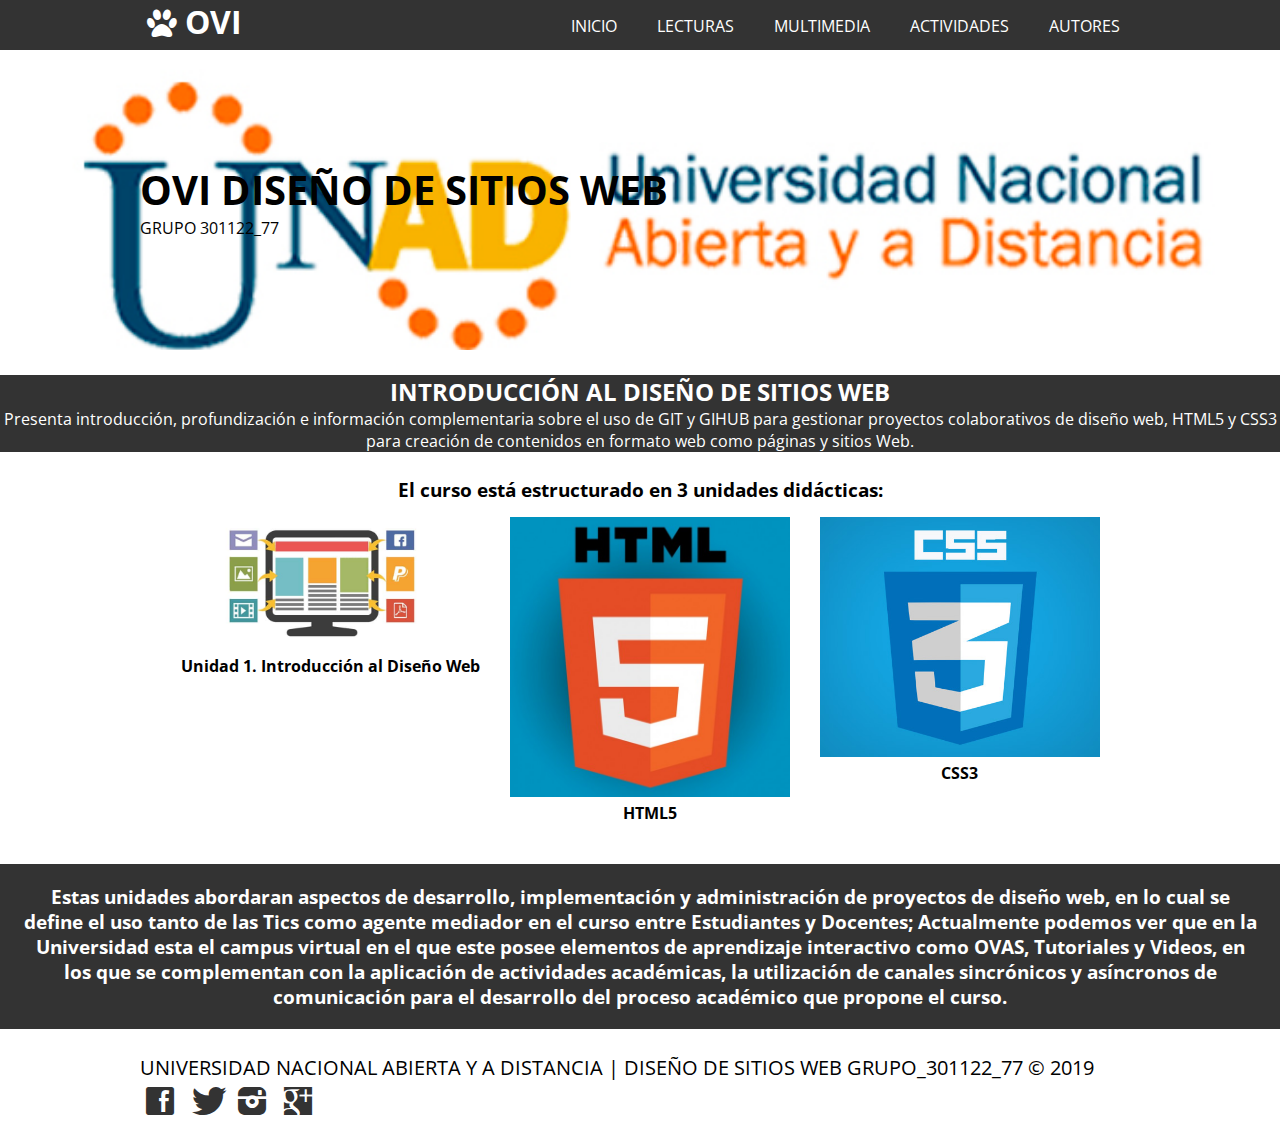
<file: index.html>
<!DOCTYPE html>
<html lang="es">
	<head>
		<title>DISEÑO DE SITIOS WEB</title>
		<meta charset="UTF-8">
		<meta name="viewport" content="width=device-width, user-scalable=no, initial-scale=1, maximum-scale=1, minimum-scale=1">
		<link rel="stylesheet" href="css/fontello.css">
		<link rel="stylesheet" href="css/estilos.css">
		
	</head>
	
	<body>
		<header>
			<div class="contenedor">
				<h1 class="icon-paw">OVI</h1>
				<input type="checkbox" id="menu-bar"> <!-- btn-bar el del video es este -->
				<label class="fontawesome-align-justify" for="menu-bar"></label>
				<nav class="menu">
					<ul>
						<li><a href="index.html"target="_self" >INICIO</a></li>
						<li class="submenu"><a href="#">LECTURAS</a>
							<ul>
								<li><a href="GIT.html">GIT</a></li>
								<li><a href="GitHub.html">GITHUB</a></li>
								<li><a href="GitHubPage.html">GITHUB PAGES</a></li>
								<li><a href="HTML5.html">HTML5</a></li>
								<li><a href="CSS3.html">CSS3</a></li>
							</ul>
						</li>	
						<li><a href="#">MULTIMEDIA</a>
							<ul>
								<li><a href="Multimedia1.html">HTML</a></li>
								<li><a href="#">CSS</a></li>
							</ul>
						</li>	
						<li><a href="#">ACTIVIDADES</a></li>
						<li><a href="#">AUTORES</a>
							<ul>
								<li><a href="Autor1.html">ALEJANDRO CENDALES</a></li>
								<li><a href="Autor2.html">JAVIER ENRIQUE</a></li>
							</ul>
						</li>	
					</ul>	
				</nav>
			</div>
		</header>
		
		<main>
			<section id="banner">
				<img  src="img/banner.jpg"> 
				<div class="contenedor">
					<h2>OVI DISEÑO DE SITIOS WEB</h2>
					<p>GRUPO 301122_77</p>
				</div>
			</section>
			<section id="bienvenidos">
				<h2>INTRODUCCIÓN AL DISEÑO DE SITIOS WEB</h2>
							<p>Presenta introducción, profundización e información complementaria sobre el uso de GIT y GIHUB para gestionar proyectos colaborativos de diseño web, HTML5 y CSS3 para creación de contenidos en formato web como páginas y sitios Web.</p>
			</section>
			
			<section id="blog">
				<h3>El curso está estructurado en 3 unidades didácticas:</h3>
				<div class="contenedor">
				 <article>
                        <img src="img/intro.jpg">
                        <h4>Unidad 1. Introducción al Diseño Web</h4>
                    </article>
                    <article>
                        <img src="img/html.jpg">
                        <h4>HTML5</h4>
                    </article>
                    <article>
                        <img src="img/CSS3.jpg">
                        <h4>CSS3</h4>
                    </article>
				</div>
			</section>
			
			<section id="info">
				<h3> Estas unidades abordaran aspectos de desarrollo, implementación y administración de proyectos de diseño web, en lo cual se define el uso tanto de las Tics como agente mediador en el curso entre Estudiantes y Docentes; Actualmente podemos ver que en la Universidad esta el campus virtual en el que este posee elementos de aprendizaje interactivo como OVAS, Tutoriales y Videos, en los que se complementan con la aplicación de actividades académicas, la utilización de canales sincrónicos y asíncronos de comunicación para el desarrollo del proceso académico que propone el curso.</h3>

			</section>
		</main>
		
		<footer>
			<div class="contenedor">
				<p class="copy">UNIVERSIDAD NACIONAL ABIERTA Y A DISTANCIA | DISEÑO DE SITIOS WEB GRUPO_301122_77 &copy; 2019</p>
				<div class="sociales">
					<a class="icon-facebook-rect" href="https://www.facebook.com/UniversidadUNAD" target="_blank" ></a>
					<a class="icon-twitter" href="https://twitter.com/UniversidadUNAD" target="_blank"></a>
					<a class="icon-instagram-filled" href="https://www.instagram.com/universidadunad/" target="_blank"></a>
					<a class="icon-googleplus" href="#"></a>
			</div>
		</footer>
	</body>
</html>
</file>
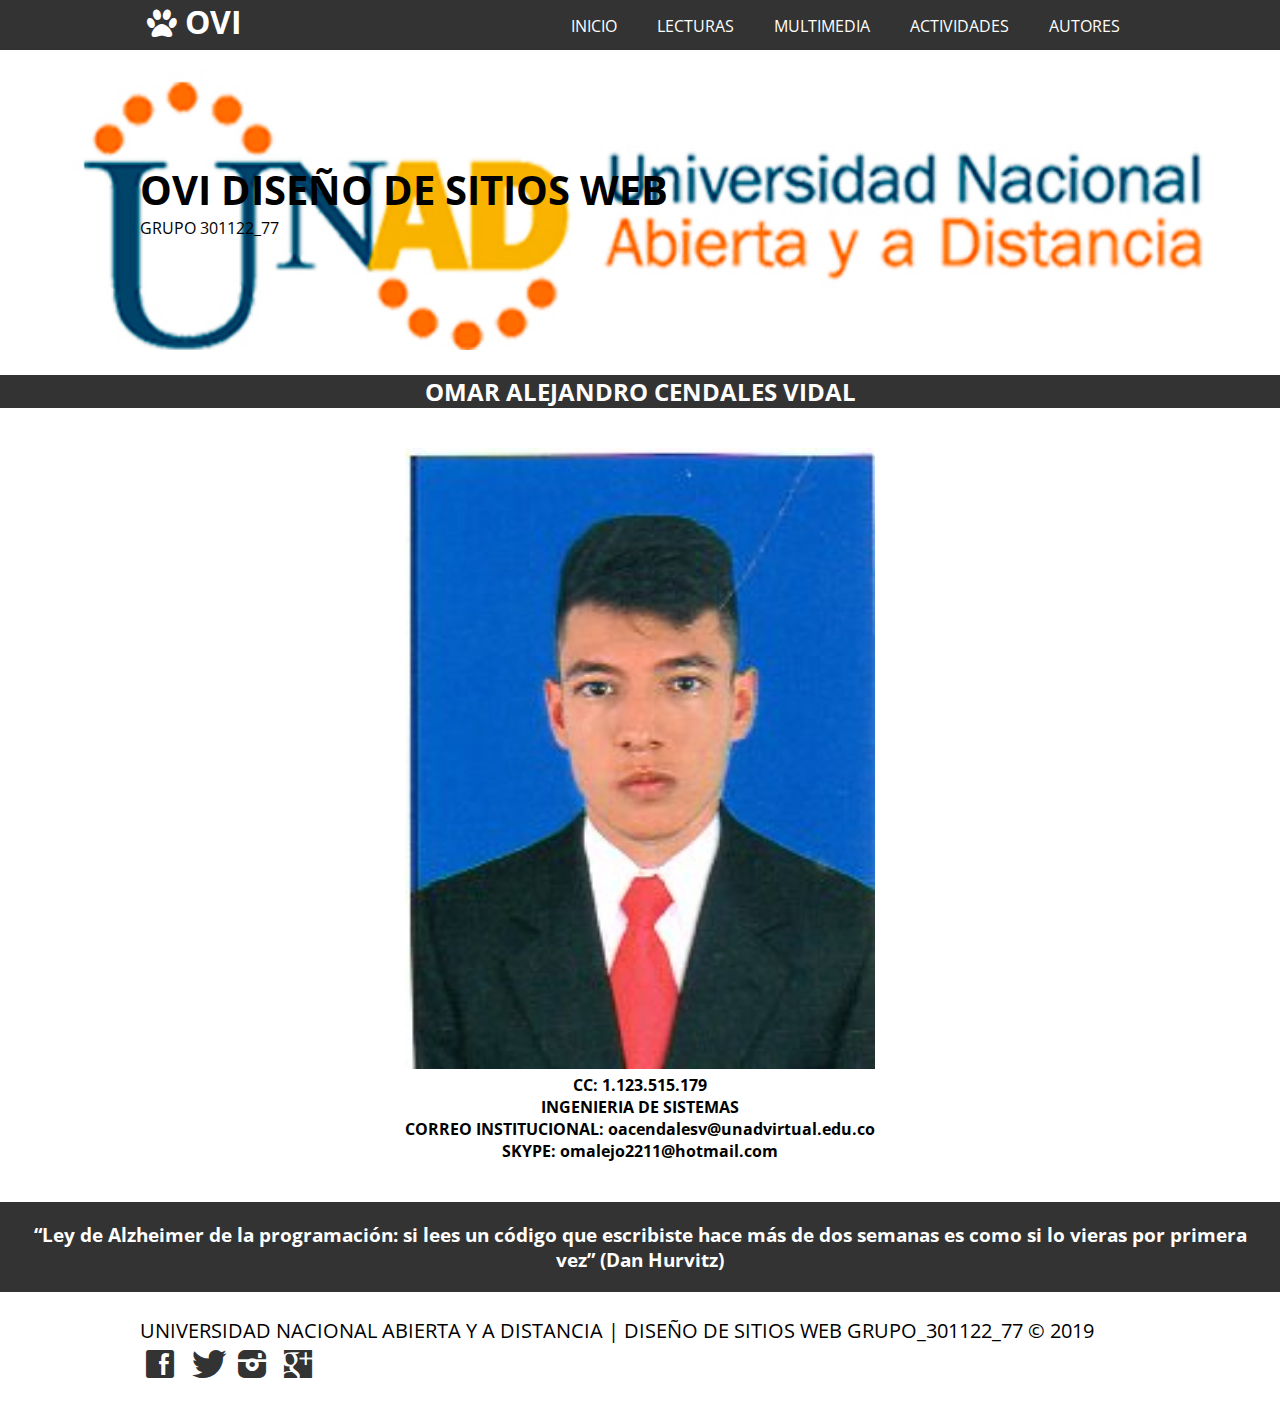
<file: Autor1.html>
<!DOCTYPE html>
<html lang="es">
	<head>
		<title>DISEÑO DE SITIOS WEB</title>
		<meta charset="UTF-8">
		<meta name="viewport" content="width=device-width, user-scalable=no, initial-scale=1, maximum-scale=1, minimum-scale=1">
		<link rel="stylesheet" href="css/fontello.css">
		<link rel="stylesheet" href="css/estilos.css">
		
	</head>
	
	<body>
		<header>
			<div class="contenedor">
				<h1 class="icon-paw">OVI</h1>
				<input type="checkbox" id="menu-bar">
				<label class="fontawesome-align-justify" for="menu-bar"></label>
				<nav class="menu">
					<ul>
						<li><a href="index.html"target="_self" >INICIO</a></li>
						<li class="submenu"><a href="#">LECTURAS</a>
							<ul>
								<li><a href="GIT.html">GIT</a></li>
								<li><a href="GitHub.html">GITHUB</a></li>
								<li><a href="GitHubPage.html">GITHUB PAGES</a></li>
								<li><a href="HTML5.html">HTML5</a></li>
								<li><a href="CSS3.html">CSS3</a></li>
							</ul>
						</li>	
						<li><a href="#">MULTIMEDIA</a>
							<ul>
								<li><a href="Multimedia1.html">HTML</a></li>
								<li><a href="#">CSS</a></li>
							</ul>
						</li>
						<li><a href="#">ACTIVIDADES</a></li>
						<li><a href="#">AUTORES</a>
							<ul>
								<li><a href="Autor1.html">ALEJANDRO CENDALES</a></li>
								<li><a href="Autor2.html">JAVIER ENRIQUE</a></li>
							</ul>
						</li>	
					</ul>	
				</nav>
			</div>
		</header>
		
		<main>
			<section id="banner">
				<img  src="img/banner.jpg"> 
				<div class="contenedor">
					<h2>OVI DISEÑO DE SITIOS WEB</h2>
					<p>GRUPO 301122_77</p>
				</div>
			</section>
			<section id="bienvenidos">
				<h2>OMAR ALEJANDRO CENDALES VIDAL</h2>			
			</section>
			<section id="instalacion">
				<div class="contenedor">
				 <article>
                        <img src="img/FOTO.jpg">
                        <h4>CC: 1.123.515.179</h4>
						<h4>INGENIERIA DE SISTEMAS</h4>
						<h4>CORREO INSTITUCIONAL: oacendalesv@unadvirtual.edu.co</h4>
						<h4>SKYPE: omalejo2211@hotmail.com</h4>
                    </article>
				</div>
			</section>
			
			<section id="info">
				<h3>“Ley de Alzheimer de la programación: si lees un código que escribiste hace más de dos semanas es como si lo vieras por primera vez” (Dan Hurvitz)</h3>

			</section>
		</main>
		
		<footer>
			<div class="contenedor">
				<p class="copy">UNIVERSIDAD NACIONAL ABIERTA Y A DISTANCIA | DISEÑO DE SITIOS WEB GRUPO_301122_77 &copy; 2019</p>
				<div class="sociales">
					<a class="icon-facebook-rect" href="https://www.facebook.com/UniversidadUNAD" target="_blank" ></a>
					<a class="icon-twitter" href="https://twitter.com/UniversidadUNAD" target="_blank"></a>
					<a class="icon-instagram-filled" href="https://www.instagram.com/universidadunad/" target="_blank"></a>
					<a class="icon-googleplus" href="#"></a>
			</div>
		</footer>
	</body>
</html>
</file>
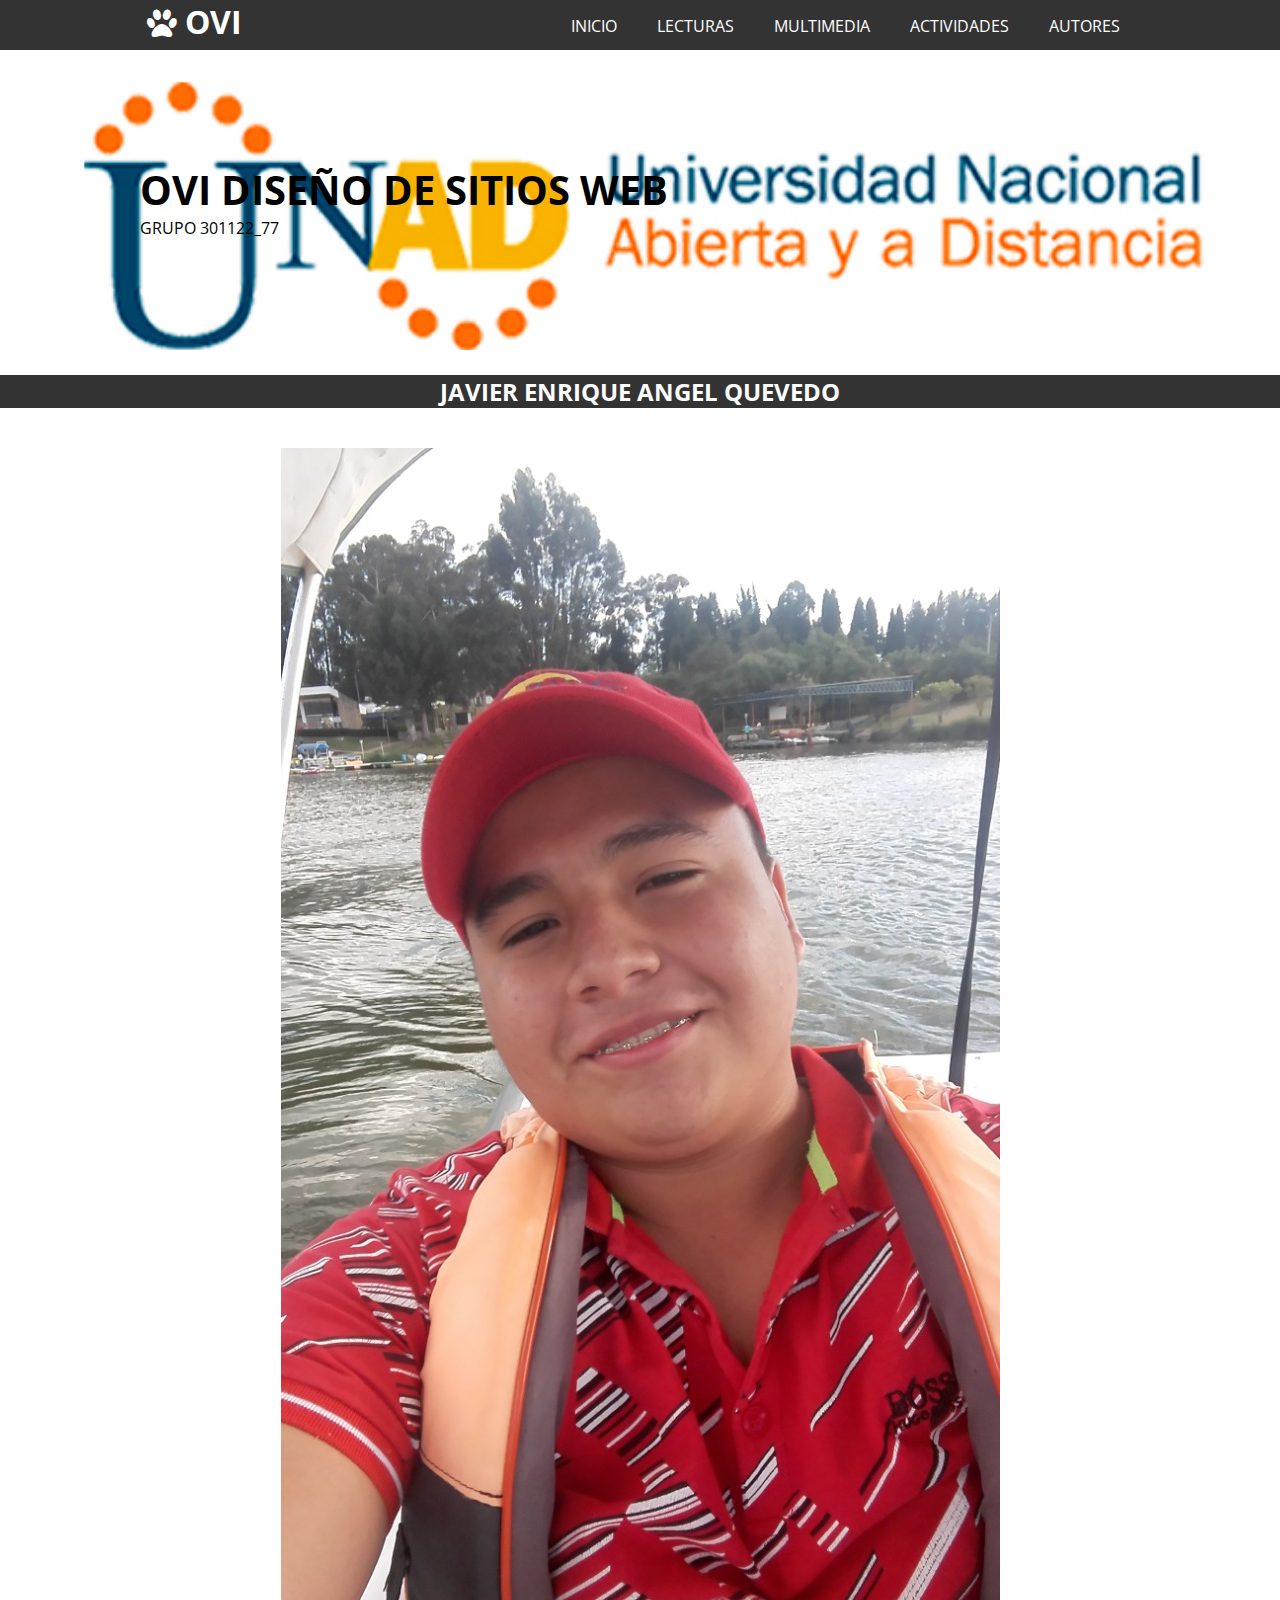
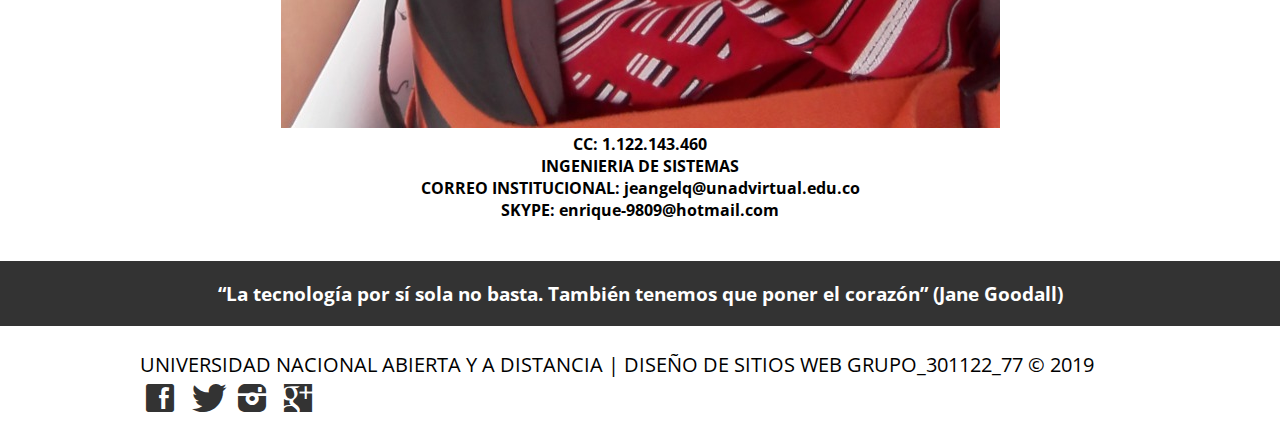
<file: Autor2.html>
<!DOCTYPE html>
<html lang="es">
	<head>
		<title>DISEÑO DE SITIOS WEB</title>
		<meta charset="UTF-8">
		<meta name="viewport" content="width=device-width, user-scalable=no, initial-scale=1, maximum-scale=1, minimum-scale=1">
		<link rel="stylesheet" href="css/fontello.css">
		<link rel="stylesheet" href="css/estilos.css">
		
	</head>
	
	<body>
		<header>
			<div class="contenedor">
				<h1 class="icon-paw">OVI</h1>
				<input type="checkbox" id="menu-bar">
				<label class="fontawesome-align-justify" for="menu-bar"></label>
				<nav class="menu">
					<ul>
						<li><a href="index.html"target="_self" >INICIO</a></li>
						<li class="submenu"><a href="#">LECTURAS</a>
							<ul>
								<li><a href="GIT.html">GIT</a></li>
								<li><a href="GitHub.html">GITHUB</a></li>
								<li><a href="GitHubPage.html">GITHUB PAGES</a></li>
								<li><a href="HTML5.html">HTML5</a></li>
								<li><a href="CSS3.html">CSS3</a></li>
							</ul>
						</li>	
						<li><a href="#">MULTIMEDIA</a>
							<ul>
								<li><a href="Multimedia1.html">HTML</a></li>
								<li><a href="#">CSS</a></li>
							</ul>
						</li>
						<li><a href="#">ACTIVIDADES</a></li>
						<li><a href="#">AUTORES</a>
							<ul>
								<li><a href="Autor1.html">ALEJANDRO CENDALES</a></li>
								<li><a href="Autor2.html">JAVIER ENRIQUE</a></li>
							</ul>
						</li>	
					</ul>	
				</nav>
			</div>
		</header>
		
		<main>
			<section id="banner">
				<img  src="img/banner.jpg"> 
				<div class="contenedor">
					<h2>OVI DISEÑO DE SITIOS WEB</h2>
					<p>GRUPO 301122_77</p>
				</div>
			</section>
			<section id="bienvenidos">
				<h2>JAVIER ENRIQUE ANGEL QUEVEDO</h2>			
			</section>
			<section id="instalacion">
				<div class="contenedor">
				 <article>
                        <img src="img/Autor2.jpeg">
                        <h4>CC: 1.122.143.460</h4>
						<h4>INGENIERIA DE SISTEMAS</h4>
						<h4>CORREO INSTITUCIONAL: jeangelq@unadvirtual.edu.co</h4>
						<h4>SKYPE: enrique-9809@hotmail.com</h4>
                    </article>
				</div>
			</section>
			
			<section id="info">
				<h3>“La tecnología por sí sola no basta. También tenemos que poner el corazón”  (Jane Goodall)</h3>

			</section>
		</main>
		
		<footer>
			<div class="contenedor">
				<p class="copy">UNIVERSIDAD NACIONAL ABIERTA Y A DISTANCIA | DISEÑO DE SITIOS WEB GRUPO_301122_77 &copy; 2019</p>
				<div class="sociales">
					<a class="icon-facebook-rect" href="https://www.facebook.com/UniversidadUNAD" target="_blank" ></a>
					<a class="icon-twitter" href="https://twitter.com/UniversidadUNAD" target="_blank"></a>
					<a class="icon-instagram-filled" href="https://www.instagram.com/universidadunad/" target="_blank"></a>
					<a class="icon-googleplus" href="#"></a>
			</div>
		</footer>
	</body>
</html>
</file>
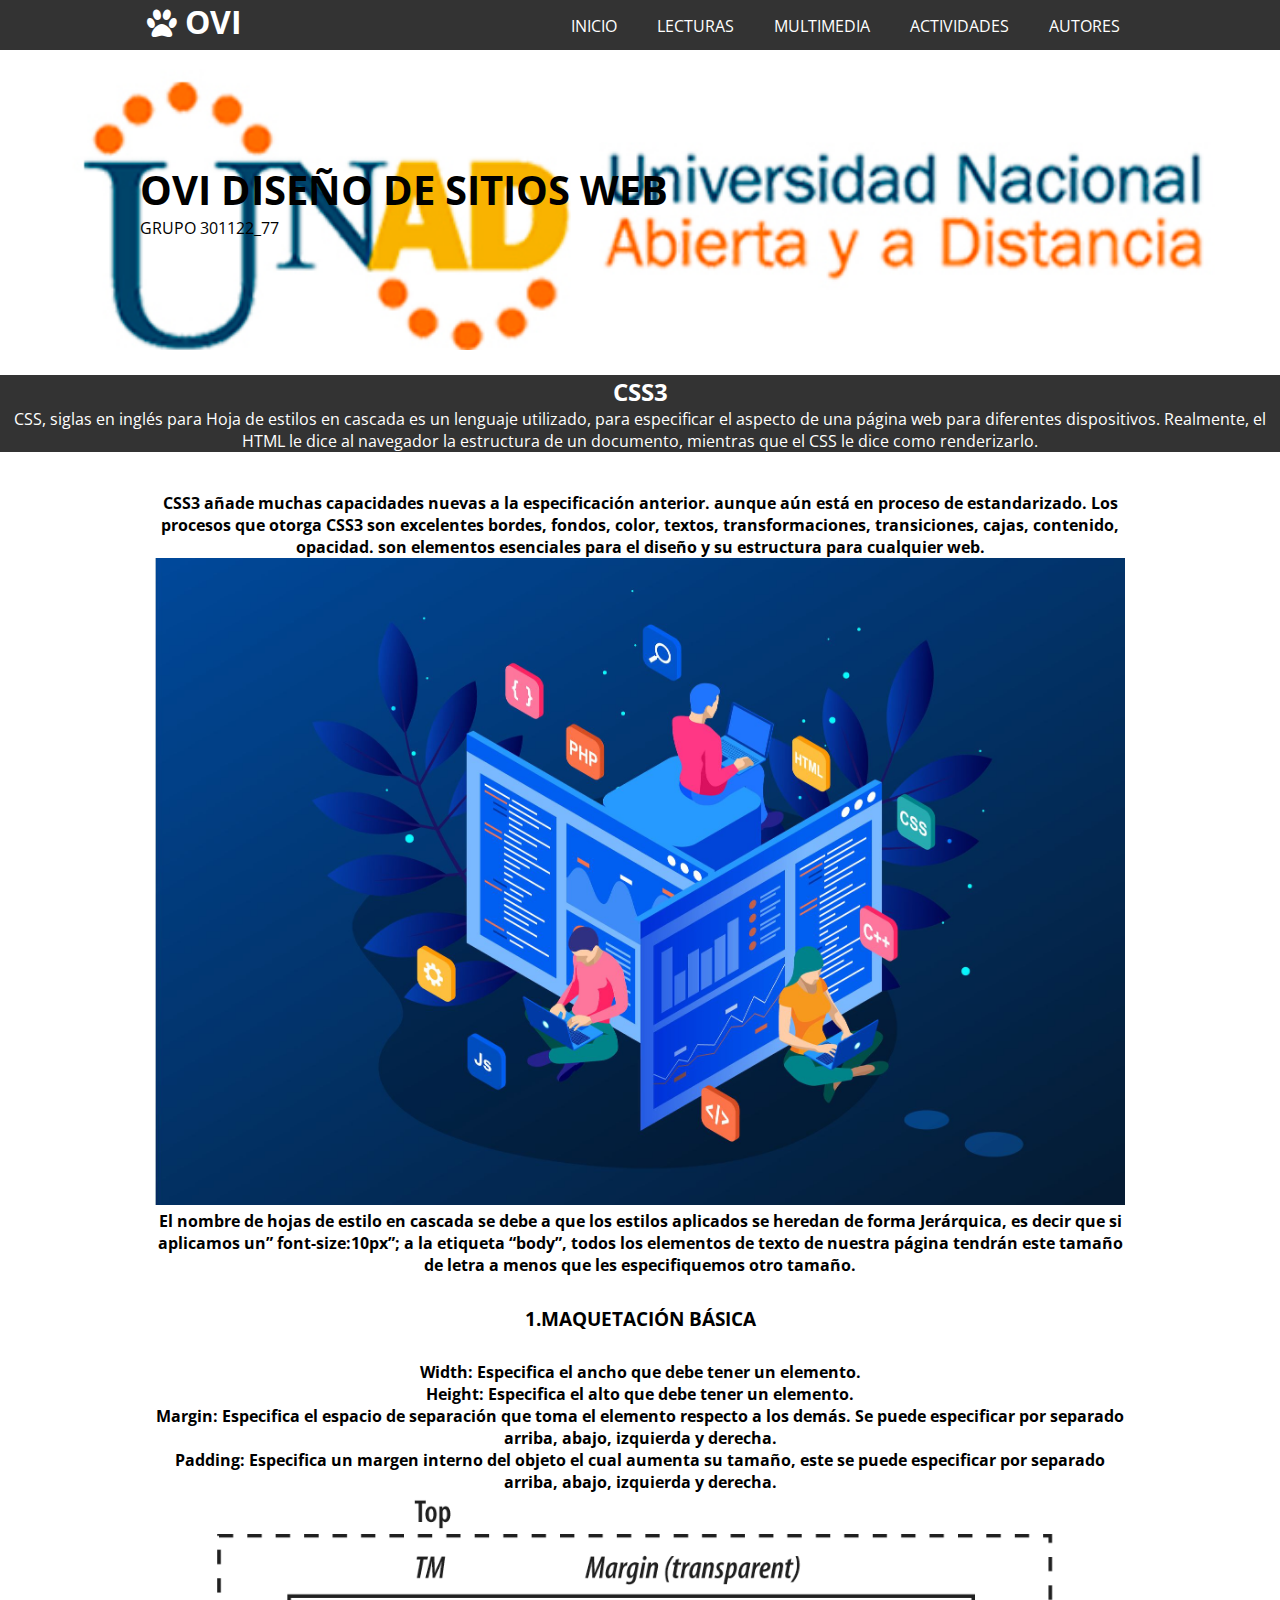
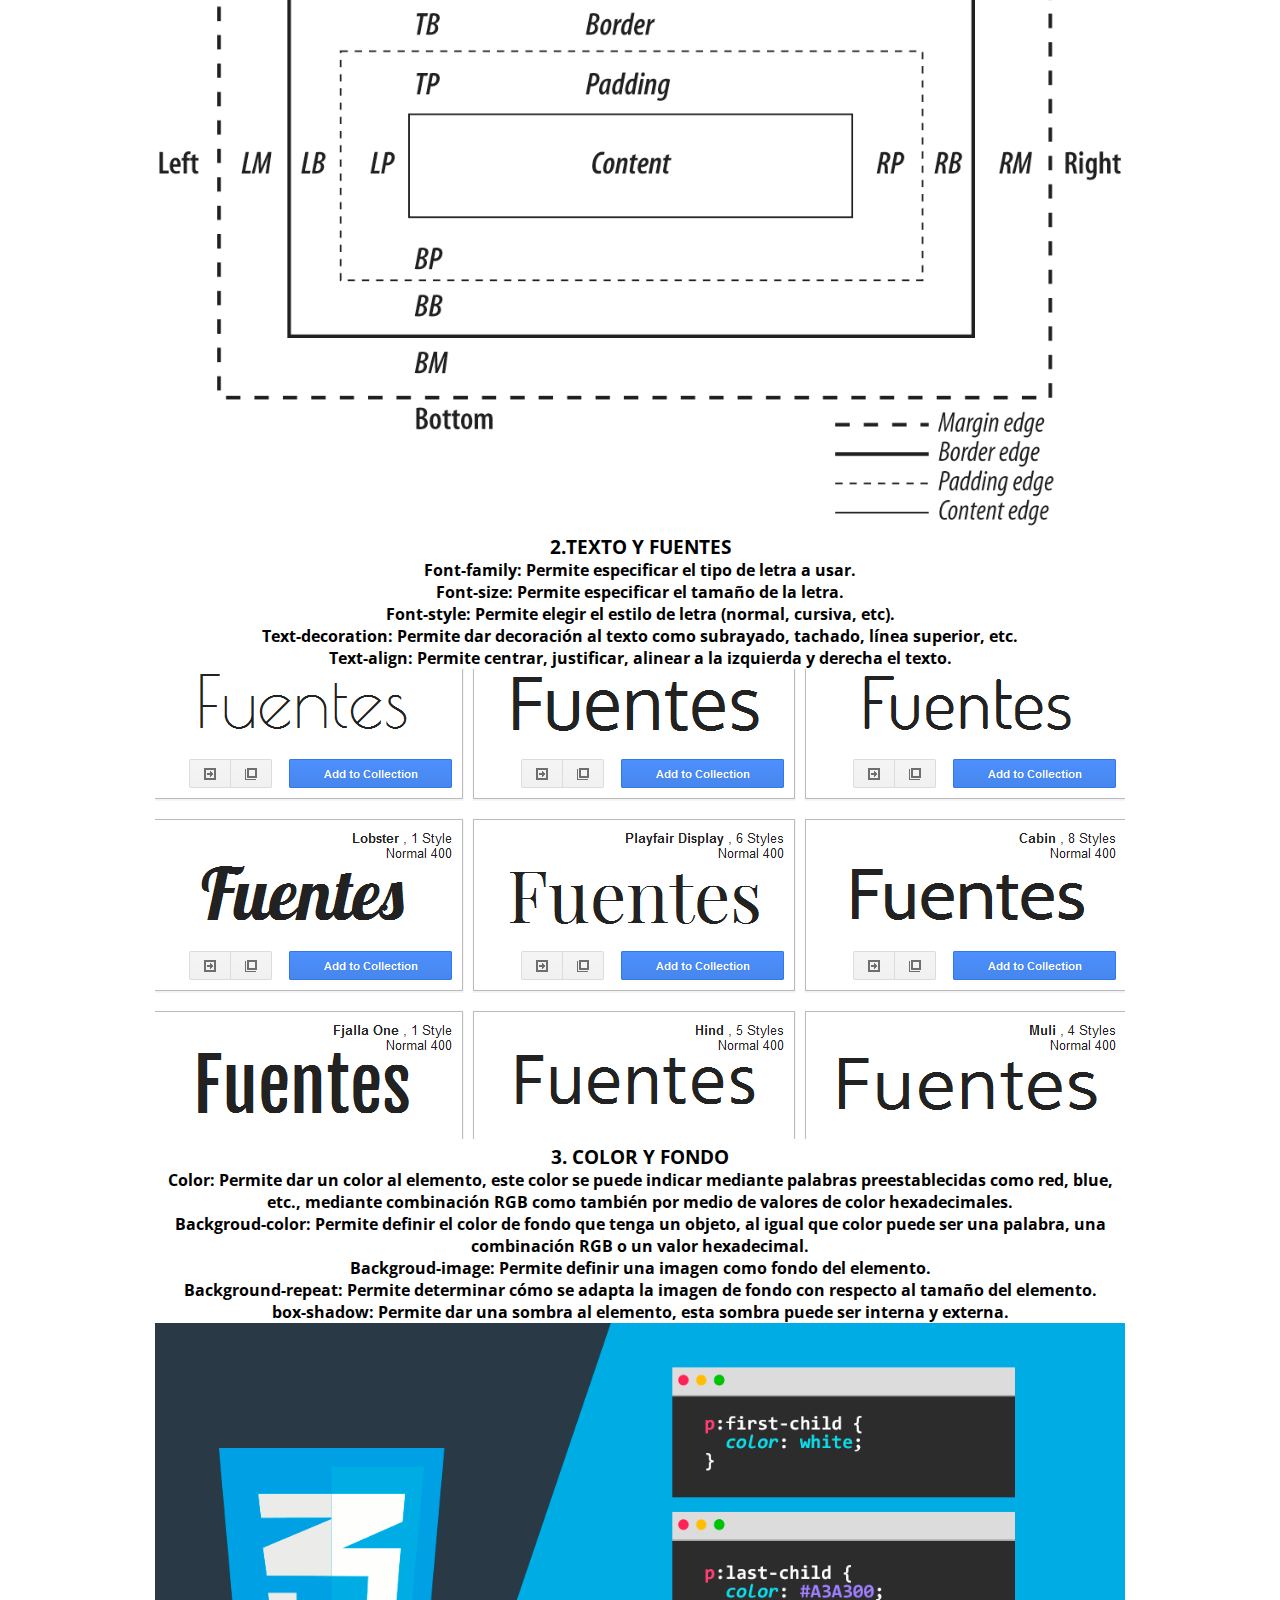
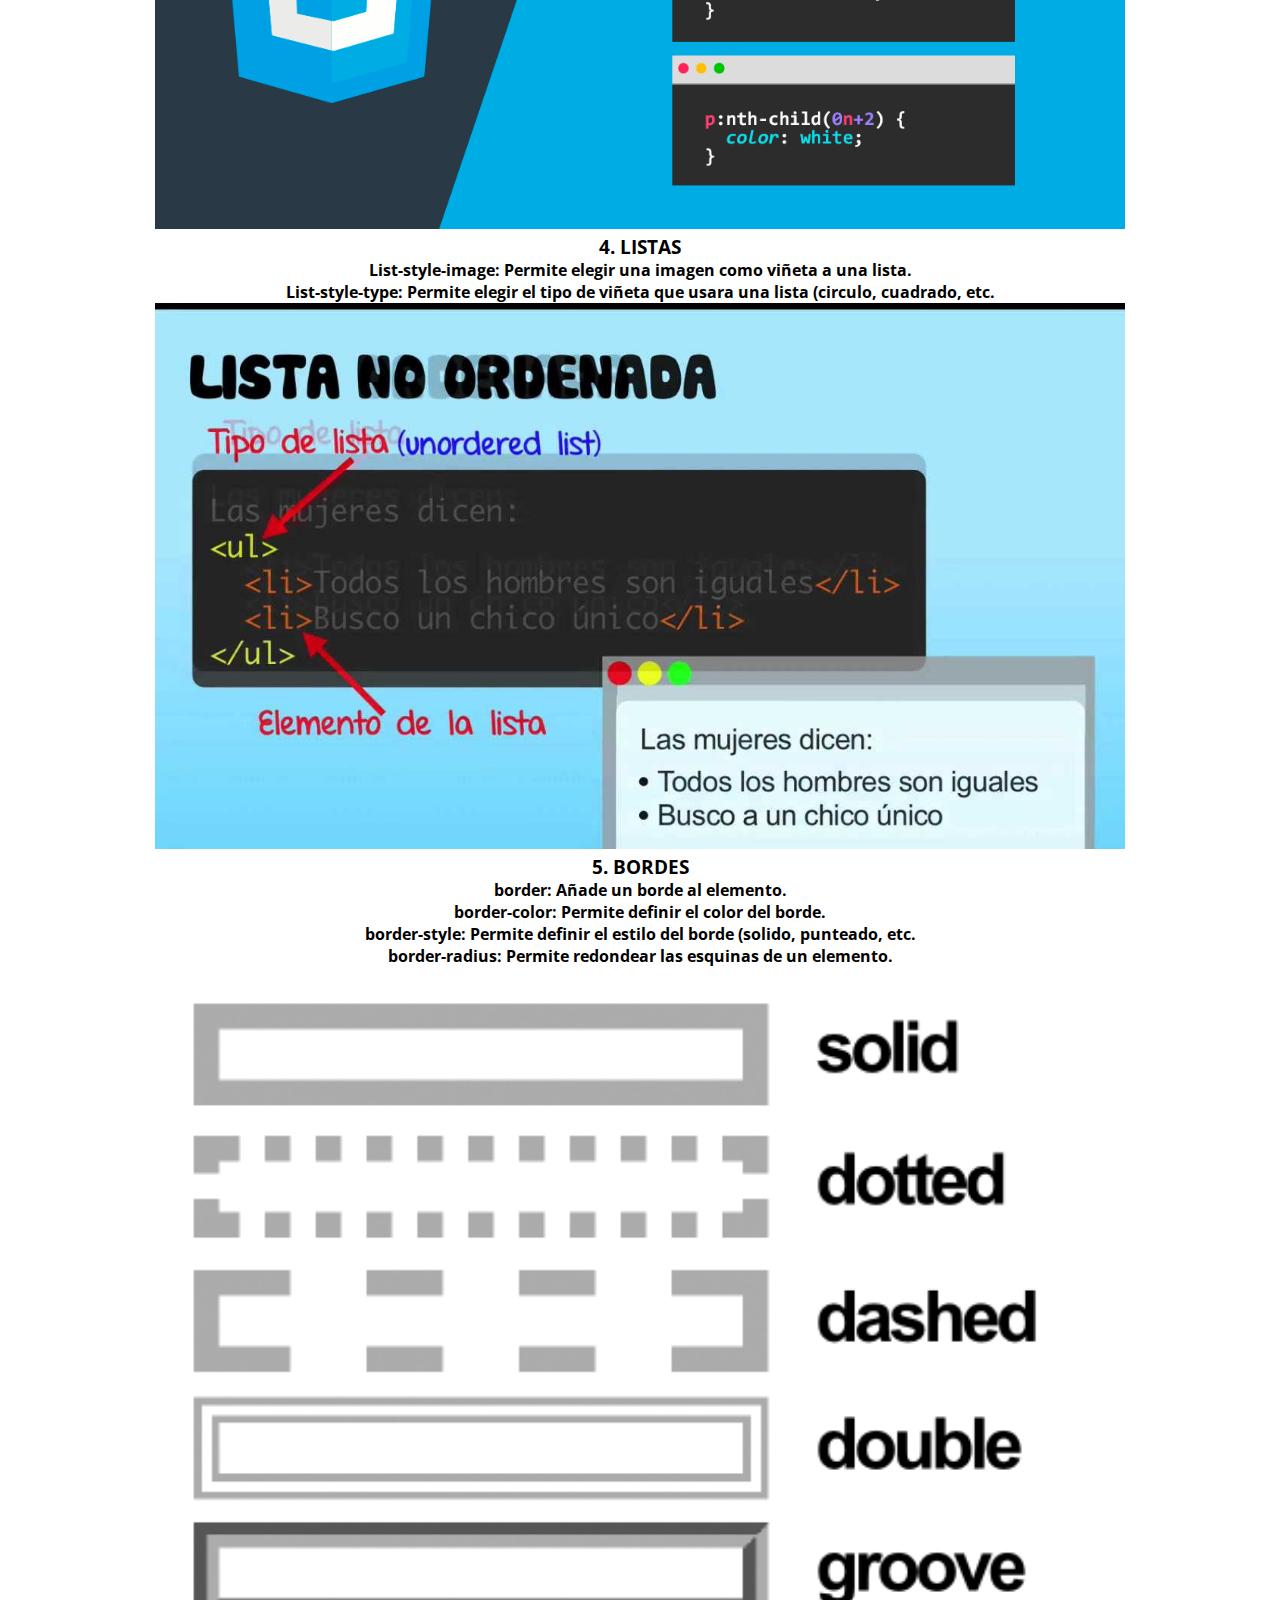
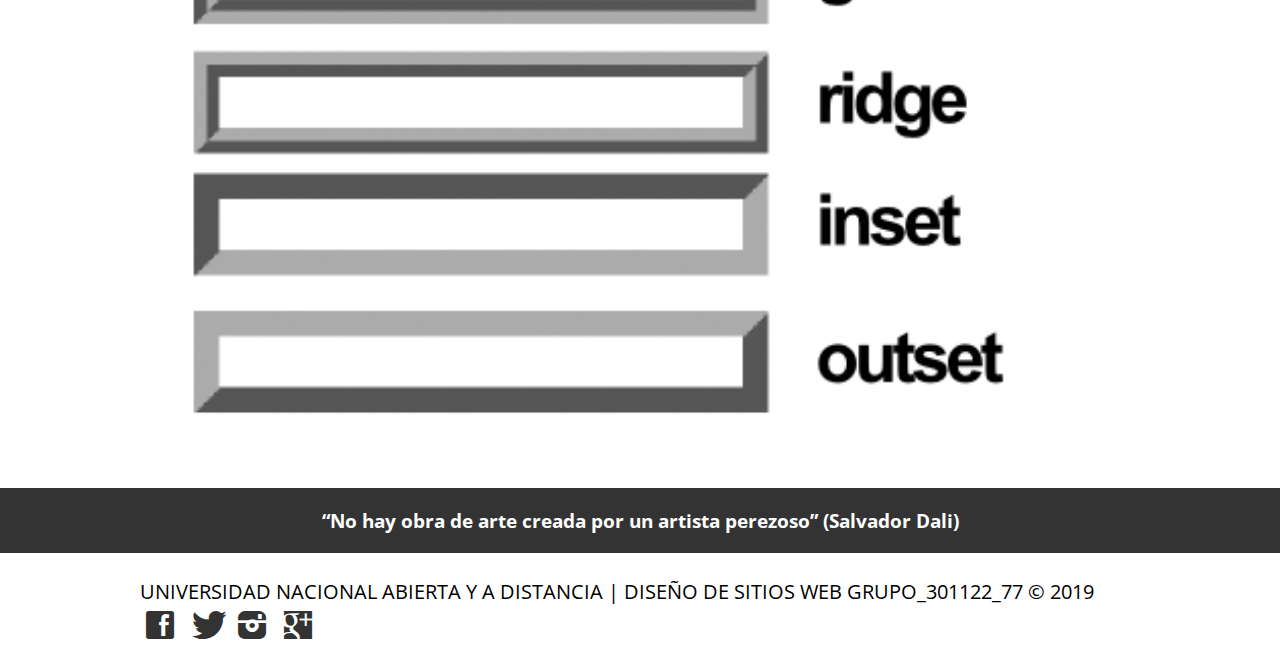
<file: CSS3.html>
<!DOCTYPE html>
<html lang="es">
	<head>
		<title>DISEÑO DE SITIOS WEB</title>
		<meta charset="UTF-8">
		<meta name="viewport" content="width=device-width, user-scalable=no, initial-scale=1, maximum-scale=1, minimum-scale=1">
		<link rel="stylesheet" href="css/fontello.css">
		<link rel="stylesheet" href="css/estilos.css">
		
	</head>
	
	<body>
		<header>
			<div class="contenedor">
				<h1 class="icon-paw">OVI</h1>
				<input type="checkbox" id="menu-bar">
				<label class="fontawesome-align-justify" for="menu-bar"></label>
				<nav class="menu">
					<ul>
						<li><a href="index.html"target="_self" >INICIO</a></li>
						<li class="submenu"><a href="#">LECTURAS</a>
							<ul>
								<li><a href="GIT.html">GIT</a></li>
								<li><a href="GitHub.html">GITHUB</a></li>
								<li><a href="GitHubPage.html">GITHUB PAGES</a></li>
								<li><a href="HTML5.html">HTML5</a></li>
								<li><a href="CSS3.html">CSS3</a></li>
							</ul>
						</li>	
						<li><a href="#">MULTIMEDIA</a>
							<ul>
								<li><a href="Multimedia1.html">HTML</a></li>
								<li><a href="#">CSS</a></li>
							</ul>
						</li>
						<li><a href="#">ACTIVIDADES</a></li>
						<li><a href="#">AUTORES</a>
							<ul>
								<li><a href="Autor1.html">ALEJANDRO CENDALES</a></li>
								<li><a href="Autor2.html">JAVIER ENRIQUE</a></li>
							</ul>
						</li>	
					</ul>	
				</nav>
			</div>
		</header>
		
		<main>
			<section id="banner">
				<img  src="img/banner.jpg"> 
				<div class="contenedor">
					<h2>OVI DISEÑO DE SITIOS WEB</h2>
					<p>GRUPO 301122_77</p>
				</div>
			</section>
			<section id="bienvenidos">
				<h2>CSS3</h2>
							<p>CSS, siglas en inglés para Hoja de estilos en cascada es un lenguaje utilizado, para especificar el aspecto de una página web para diferentes dispositivos. Realmente, el HTML le dice al navegador la estructura de un documento, mientras que el CSS le dice como renderizarlo.</p>
			
			</section>
			<section id="instalacion">
				<div class="contenedor">
				 <article>
						<h4>CSS3 añade muchas capacidades nuevas a la especificación anterior. aunque aún está en proceso de estandarizado. Los procesos que otorga CSS3 son excelentes bordes, fondos, color, textos, transformaciones, transiciones, cajas, contenido, opacidad. son elementos esenciales para el diseño y su estructura para cualquier web.</h4>
                        <img src="img/css.jpg">
                        <h4>El nombre de hojas de estilo en cascada se debe a que los estilos aplicados se heredan de forma Jerárquica, es decir que si aplicamos un” font-size:10px”; a la etiqueta “body”, todos los elementos de texto de nuestra página tendrán este tamaño de letra a menos que les especifiquemos otro tamaño.</h4>
                    </article>
                    <article>
                        <h3>1.MAQUETACIÓN BÁSICA</h3>
                    </article>
                    <article>
						<h4>Width: Especifica el ancho que debe tener un elemento.</h4>
						<h4>Height: Especifica el alto que debe tener un elemento.</h4>
						<h4>Margin: Especifica el espacio de separación que toma el elemento respecto a los demás. Se puede especificar por separado arriba, abajo, izquierda y derecha.</h4>
						<h4>Padding: Especifica un margen interno del objeto el cual aumenta su tamaño, este se puede especificar por separado arriba, abajo, izquierda y derecha.</h4>
                        <img src="img/css1.png">
                        <h3> 2.TEXTO Y FUENTES </h3>
						<h4>Font-family: Permite especificar el tipo de letra a usar.</h4>
						<h4>Font-size: Permite especificar el tamaño de la letra.</h4>
						<h4>Font-style: Permite elegir el estilo de letra (normal, cursiva, etc).</h4>
						<h4>Text-decoration: Permite dar decoración al texto como subrayado, tachado, línea superior, etc.</h4>
						<h4>Text-align: Permite centrar, justificar, alinear a la izquierda y derecha el texto.</h4>
						<img src="img/fuentes.png">
						<h3>3. COLOR Y FONDO</h3>
						<h4>Color: Permite dar un color al elemento, este color se puede indicar mediante palabras preestablecidas como red, blue, etc., mediante combinación RGB como también por medio de valores de color hexadecimales.</h4>
						<h4>Backgroud-color: Permite definir el color de fondo que tenga un objeto, al igual que color puede ser una palabra, una combinación RGB o un valor hexadecimal.</h4>
						<h4>Backgroud-image: Permite definir una imagen como fondo del elemento.</h4>
						<h4>Background-repeat: Permite determinar cómo se adapta la imagen de fondo con respecto al tamaño del elemento.</h4>
						<h4>box-shadow: Permite dar una sombra al elemento, esta sombra puede ser interna y externa.</h4>
						<img src="img/color.png">
						<h3>4. LISTAS</h3>
						<h4>List-style-image: Permite elegir una imagen como viñeta a una lista.</h4>
						<h4>List-style-type: Permite elegir el tipo de viñeta que usara una lista (circulo, cuadrado, etc.</h4>
						<img src="img/lista.jpg">
						<h3>5. BORDES</h3>
						<h4>border: Añade un borde al elemento.</h4>
						<h4>border-color: Permite definir el color del borde.</h4>
						<h4>border-style: Permite definir el estilo del borde (solido, punteado, etc.</h4>
						<h4>border-radius: Permite redondear las esquinas de un elemento.</h4>
						<img src="img/border.png">
                    </article>
				</div>
			</section>
			
			<section id="info">
				<h3>“No hay obra de arte creada por un artista perezoso”  (Salvador Dali)</h3>

			</section>
		</main>
		
		<footer>
			<div class="contenedor">
				<p class="copy">UNIVERSIDAD NACIONAL ABIERTA Y A DISTANCIA | DISEÑO DE SITIOS WEB GRUPO_301122_77 &copy; 2019</p>
				<div class="sociales">
					<a class="icon-facebook-rect" href="https://www.facebook.com/UniversidadUNAD" target="_blank" ></a>
					<a class="icon-twitter" href="https://twitter.com/UniversidadUNAD" target="_blank"></a>
					<a class="icon-instagram-filled" href="https://www.instagram.com/universidadunad/" target="_blank"></a>
					<a class="icon-googleplus" href="#"></a>
			</div>
		</footer>
	</body>
</html>
</file>
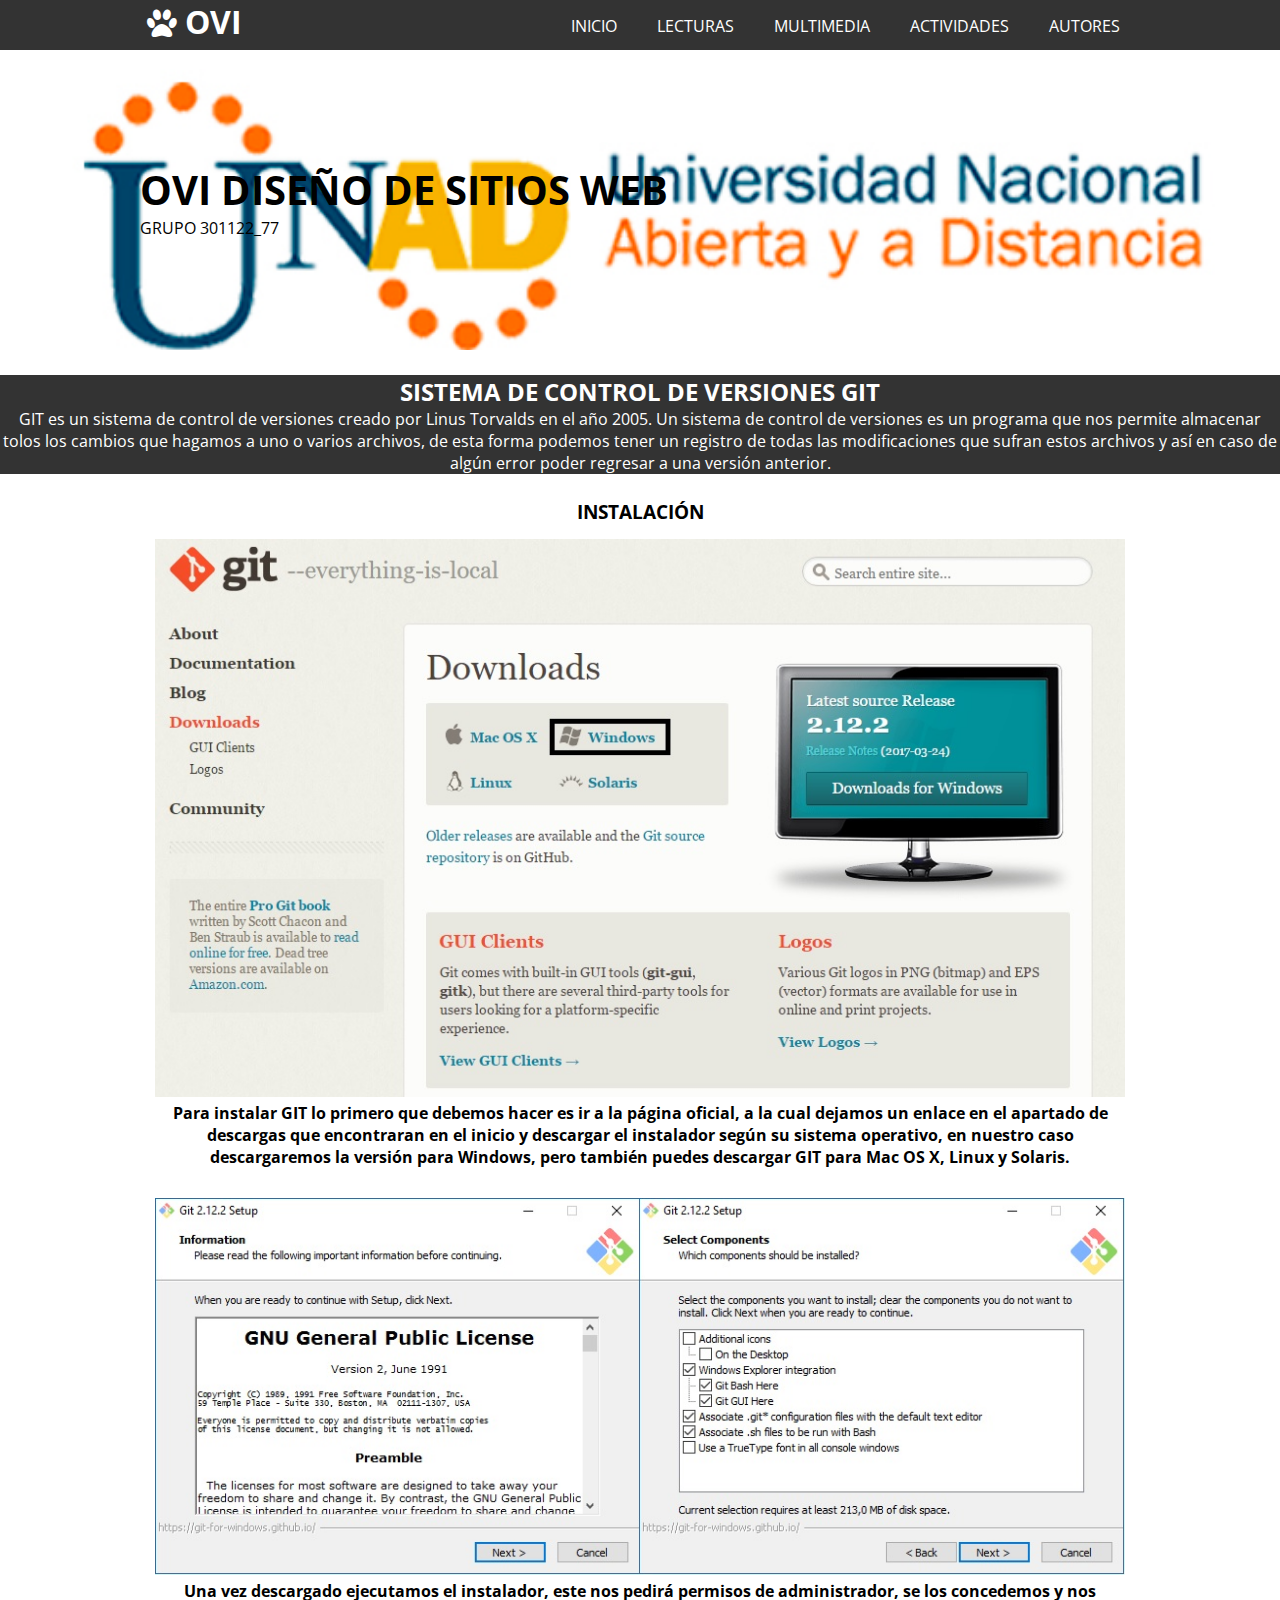
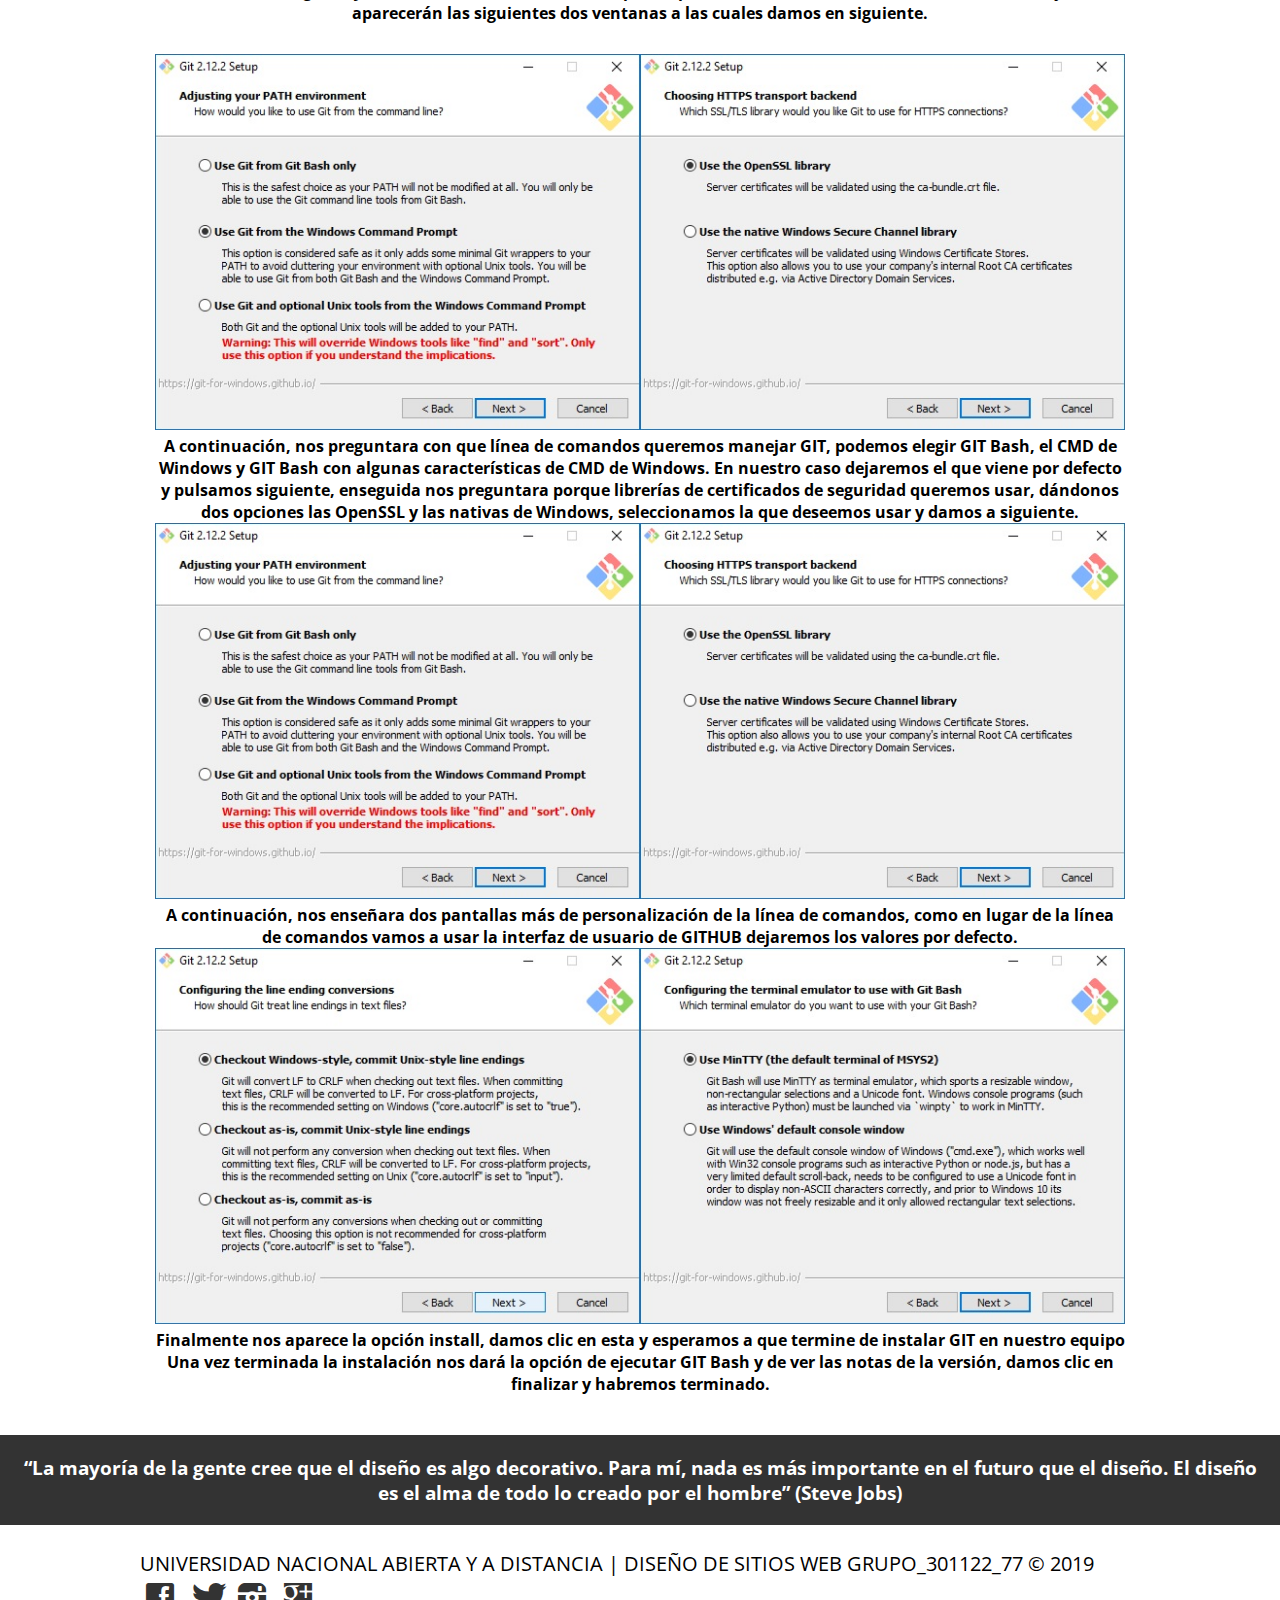
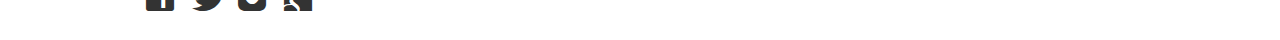
<file: GIT.html>
<!DOCTYPE html>
<html lang="es">
	<head>
		<title>DISEÑO DE SITIOS WEB</title>
		<meta charset="UTF-8">
		<meta name="viewport" content="width=device-width, user-scalable=no, initial-scale=1, maximum-scale=1, minimum-scale=1">
		<link rel="stylesheet" href="css/fontello.css">
		<link rel="stylesheet" href="css/estilos.css">
		
	</head>
	
	<body>
		<header>
			<div class="contenedor">
				<h1 class="icon-paw">OVI</h1>
				<input type="checkbox" id="menu-bar">
				<label class="fontawesome-align-justify" for="menu-bar"></label>
				<nav class="menu">
					<ul>
						<li><a href="index.html"target="_self" >INICIO</a></li>
						<li class="submenu"><a href="#">LECTURAS</a>
							<ul>
								<li><a href="GIT.html">GIT</a></li>
								<li><a href="GitHub.html">GITHUB</a></li>
								<li><a href="GitHubPage.html">GITHUB PAGES</a></li>
								<li><a href="HTML5.html">HTML5</a></li>
								<li><a href="CSS3.html">CSS3</a></li>
							</ul>
						</li>	
						<li><a href="#">MULTIMEDIA</a>
							<ul>
								<li><a href="Multimedia1.html">HTML</a></li>
								<li><a href="#">CSS</a></li>
							</ul>
						</li>
						<li><a href="#">ACTIVIDADES</a></li>
						<li><a href="#">AUTORES</a>
							<ul>
								<li><a href="Autor1.html">ALEJANDRO CENDALES</a></li>
								<li><a href="Autor2.html">JAVIER ENRIQUE</a></li>
							</ul>
						</li>	
					</ul>	
				</nav>
			</div>
		</header>
		
		<main>
			<section id="banner">
				<img  src="img/banner.jpg"> 
				<div class="contenedor">
					<h2>OVI DISEÑO DE SITIOS WEB</h2>
					<p>GRUPO 301122_77</p>
				</div>
			</section>
			<section id="bienvenidos">
				<h2>SISTEMA DE CONTROL DE VERSIONES GIT</h2>
							<p>GIT es un sistema de control de versiones creado por Linus Torvalds en el año 2005. Un sistema de control de versiones es un programa que nos permite almacenar tolos los cambios que hagamos a uno o varios archivos, de esta forma podemos tener un registro de todas las modificaciones que sufran estos archivos y así en caso de algún error poder regresar a una versión anterior.</p>
			
			</section>
			<section id="instalacion">
				<h3>INSTALACIÓN</h3>
				<div class="contenedor">
				 <article>
                        <img src="img/baner.jpg">
                        <h4>Para instalar GIT lo primero que debemos hacer es ir a la página oficial, a la cual dejamos un enlace en el apartado de descargas que encontraran en el inicio y descargar el instalador según su sistema operativo, en nuestro caso descargaremos la versión para Windows, pero también puedes descargar GIT para Mac OS X, Linux y Solaris.</h4>
                    </article>
                    <article>
                        <img src="img/al.jpg">
                        <h4>Una vez descargado ejecutamos el instalador, este nos pedirá permisos de administrador, se los concedemos y nos aparecerán las siguientes dos ventanas a las cuales damos en siguiente.</h4>
                    </article>
                    <article>
                        <img src="img/neko.jpg">
                        <h4>A continuación, nos preguntara con que línea de comandos queremos manejar GIT, podemos elegir GIT Bash, el CMD de Windows y GIT Bash con algunas características de CMD de Windows. En nuestro caso dejaremos el que viene por defecto y pulsamos siguiente, enseguida nos preguntara porque librerías de certificados de seguridad queremos usar, dándonos dos opciones las OpenSSL y las nativas de Windows, seleccionamos la que deseemos usar y damos a siguiente.</h4>
						<img src="img/linea.jpg">
						<h4>A continuación, nos enseñara dos pantallas más de personalización de la línea de comandos, como en lugar de la línea de comandos vamos a usar la interfaz de usuario de GITHUB dejaremos los valores por defecto.</h4>
						<img src="img/instal.jpg">
						<h4>Finalmente nos aparece la opción install, damos clic en esta y esperamos a que termine de instalar GIT en nuestro equipo Una vez terminada la instalación nos dará la opción de ejecutar GIT Bash y de ver las notas de la versión, damos clic en finalizar y habremos terminado.</h4>
                    </article>
				</div>
			</section>
			
			<section id="info">
				<h3> “La mayoría de la gente cree que el diseño es algo decorativo. Para mí, nada es más importante en el futuro que el diseño. El diseño es el alma de todo lo creado por el hombre” (Steve Jobs)</h3>

			</section>
		</main>
		
		<footer>
			<div class="contenedor">
				<p class="copy">UNIVERSIDAD NACIONAL ABIERTA Y A DISTANCIA | DISEÑO DE SITIOS WEB GRUPO_301122_77 &copy; 2019</p>
				<div class="sociales">
					<a class="icon-facebook-rect" href="https://www.facebook.com/UniversidadUNAD" target="_blank" ></a>
					<a class="icon-twitter" href="https://twitter.com/UniversidadUNAD" target="_blank"></a>
					<a class="icon-instagram-filled" href="https://www.instagram.com/universidadunad/" target="_blank"></a>
					<a class="icon-googleplus" href="#"></a>
			</div>
		</footer>
	</body>
</html>
</file>
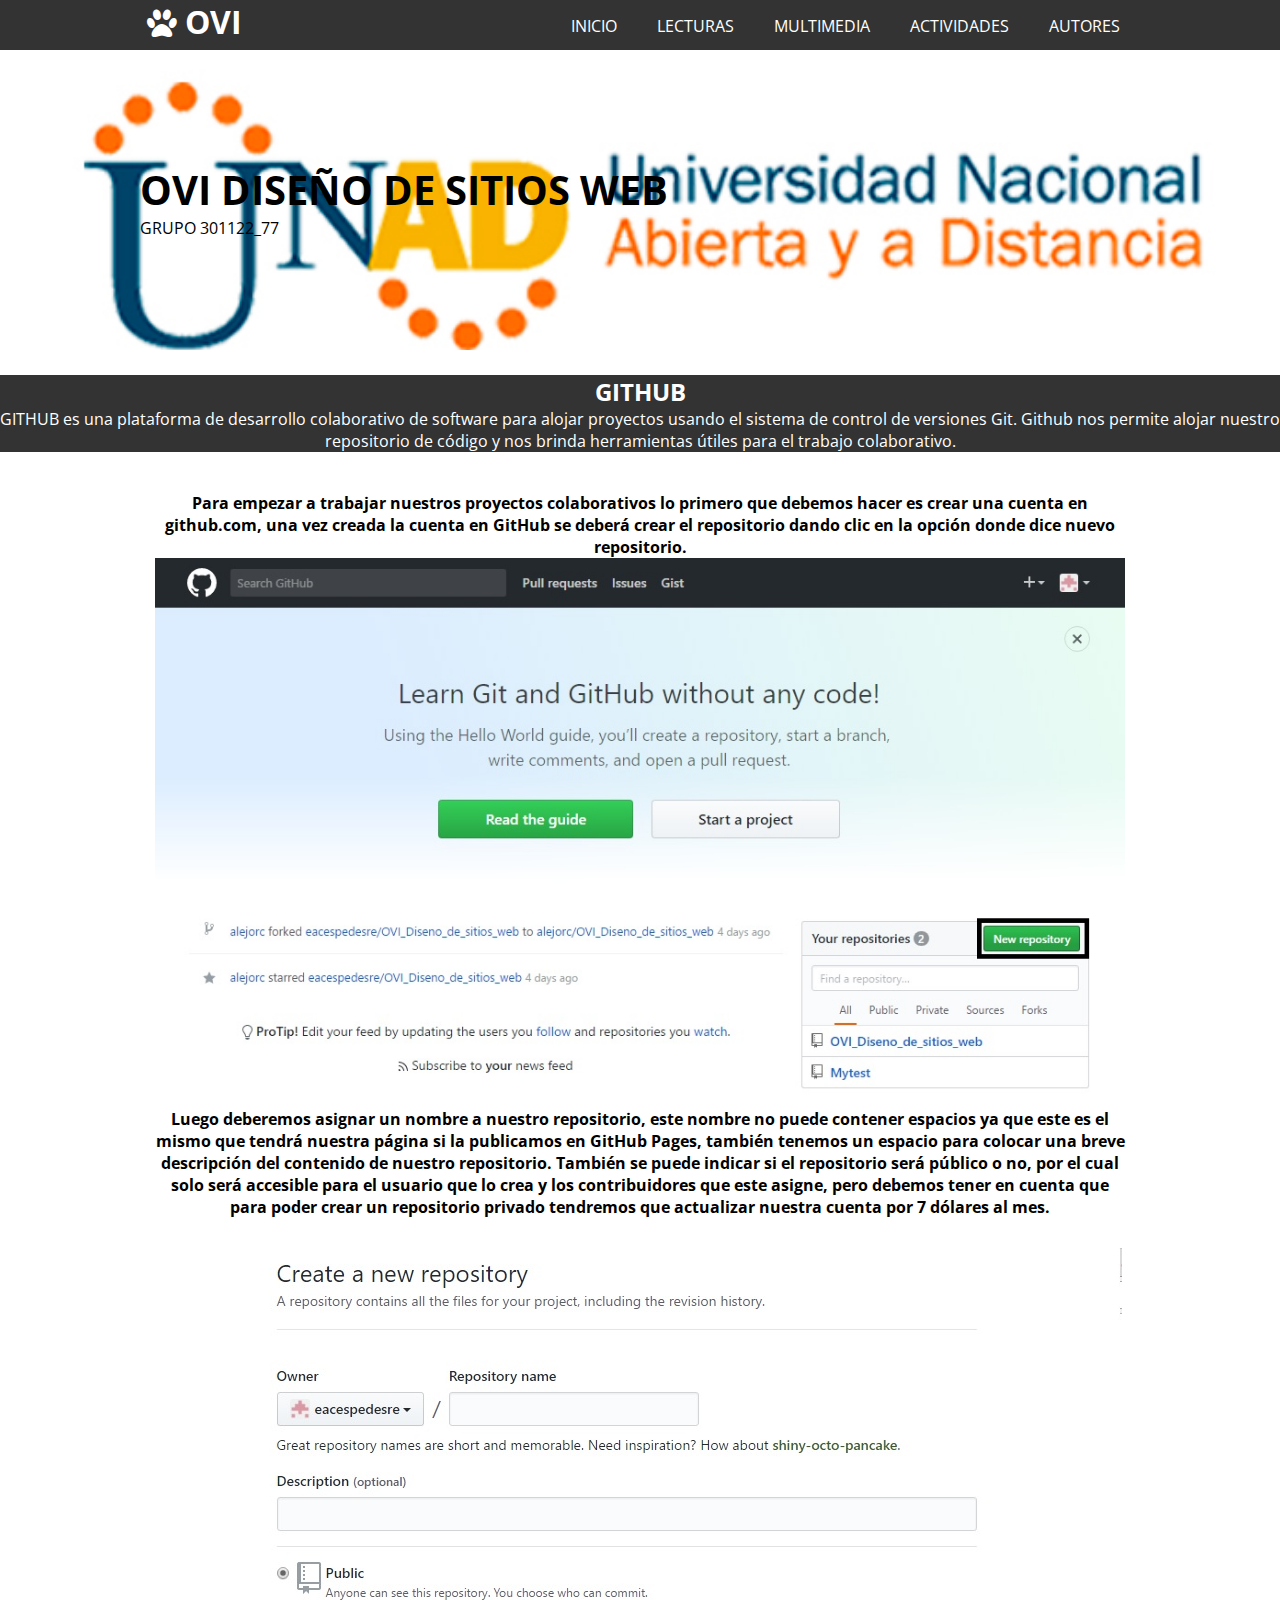
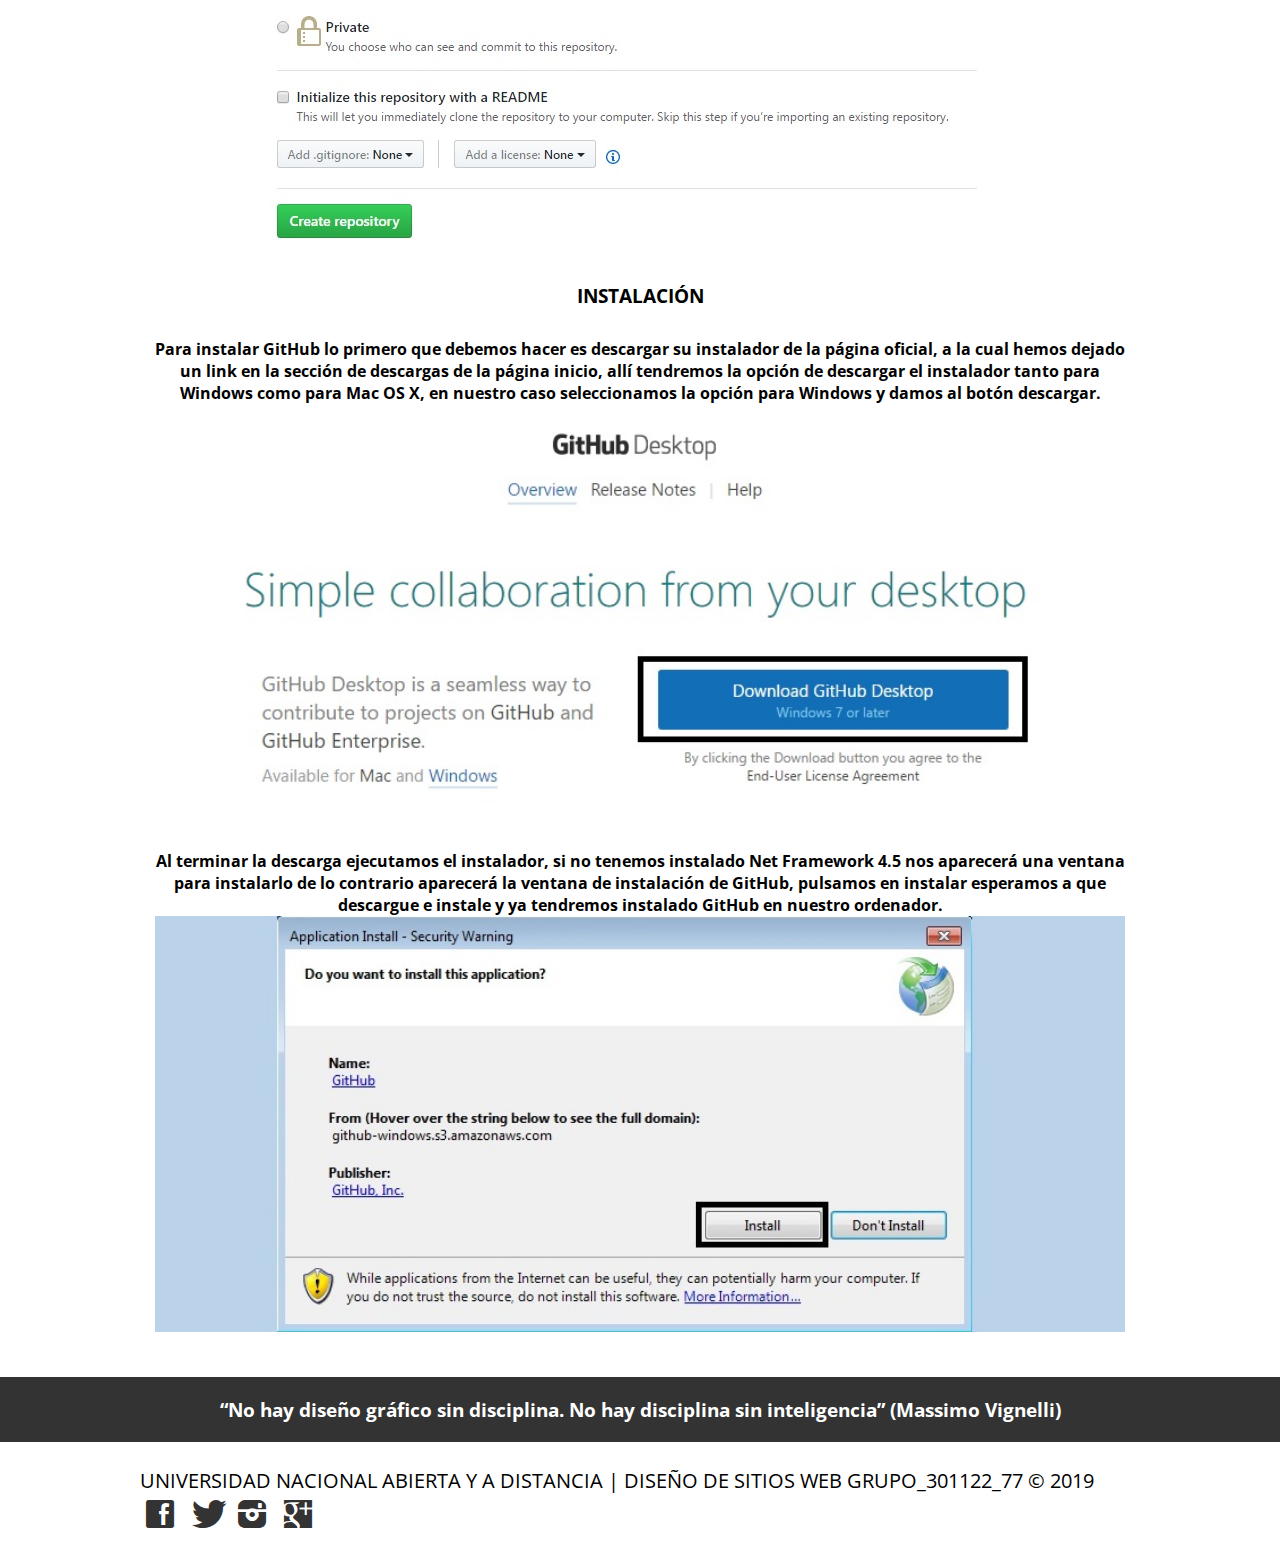
<file: GitHub.html>
<!DOCTYPE html>
<html lang="es">
	<head>
		<title>DISEÑO DE SITIOS WEB</title>
		<meta charset="UTF-8">
		<meta name="viewport" content="width=device-width, user-scalable=no, initial-scale=1, maximum-scale=1, minimum-scale=1">
		<link rel="stylesheet" href="css/fontello.css">
		<link rel="stylesheet" href="css/estilos.css">
		
	</head>
	
	<body>
		<header>
			<div class="contenedor">
				<h1 class="icon-paw">OVI</h1>
				<input type="checkbox" id="menu-bar">
				<label class="fontawesome-align-justify" for="menu-bar"></label>
				<nav class="menu">
					<ul>
						<li><a href="index.html"target="_self" >INICIO</a></li>
						<li class="submenu"><a href="#">LECTURAS</a>
							<ul>
								<li><a href="GIT.html">GIT</a></li>
								<li><a href="GitHub.html">GITHUB</a></li>
								<li><a href="GitHubPage.html">GITHUB PAGES</a></li>
								<li><a href="HTML5.html">HTML5</a></li>
								<li><a href="CSS3.html">CSS3</a></li>
							</ul>
						</li>	
						<li><a href="#">MULTIMEDIA</a>
							<ul>
								<li><a href="Multimedia1.html">HTML</a></li>
								<li><a href="#">CSS</a></li>
							</ul>
						</li>
						<li><a href="#">ACTIVIDADES</a></li>
						<li><a href="#">AUTORES</a>
							<ul>
								<li><a href="Autor1.html">ALEJANDRO CENDALES</a></li>
								<li><a href="Autor2.html">JAVIER ENRIQUE</a></li>
							</ul>
						</li>	
					</ul>	
				</nav>
			</div>
		</header>
		
		<main>
			<section id="banner">
				<img  src="img/banner.jpg"> 
				<div class="contenedor">
					<h2>OVI DISEÑO DE SITIOS WEB</h2>
					<p>GRUPO 301122_77</p>
				</div>
			</section>
			<section id="bienvenidos">
				<h2>GITHUB</h2>
							<p>GITHUB es una plataforma de desarrollo colaborativo de software para alojar proyectos usando el sistema de control de versiones Git. Github nos permite alojar nuestro repositorio de código y nos brinda herramientas útiles para el trabajo colaborativo.</p>
			
			</section>
			<section id="instalacion">
				<div class="contenedor">
				 <article>
						<h4>Para empezar a trabajar nuestros proyectos colaborativos lo primero que debemos hacer es crear una cuenta en github.com, una vez creada la cuenta en GitHub se deberá crear el repositorio dando clic en la opción donde dice nuevo repositorio.</h4>
                        <img src="img/github.jpg">
                        <h4>Luego deberemos asignar un nombre a nuestro repositorio, este nombre no puede contener espacios ya que este es el mismo que tendrá nuestra página si la publicamos en GitHub Pages, también tenemos un espacio para colocar una breve descripción del contenido de nuestro repositorio. También se puede indicar si el repositorio será público o no, por el cual solo será accesible para el usuario que lo crea y los contribuidores que este asigne, pero debemos tener en cuenta que para poder crear un repositorio privado tendremos que actualizar nuestra cuenta por 7 dólares al mes.</h4>
                    </article>
                    <article>
                        <img src="img/github1.jpg">
                        <h3>INSTALACIÓN</h3>
                    </article>
                    <article>
						<h4>Para instalar GitHub lo primero que debemos hacer es descargar su instalador de la página oficial, a la cual hemos dejado un link en la sección de descargas de la página inicio, allí tendremos la opción de descargar el instalador tanto para Windows como para Mac OS X, en nuestro caso seleccionamos la opción para Windows y damos al botón descargar.</h4>
                        <img src="img/github2.jpg">
                        <h4> Al terminar la descarga ejecutamos el instalador, si no tenemos instalado Net Framework 4.5 nos aparecerá una ventana para instalarlo de lo contrario aparecerá la ventana de instalación de GitHub, pulsamos en instalar esperamos a que descargue e instale y ya tendremos instalado GitHub en nuestro ordenador.</h4>
						<img src="img/github3.jpg">
                    </article>
				</div>
			</section>
			
			<section id="info">
				<h3> “No hay diseño gráfico sin disciplina. No hay disciplina sin inteligencia” (Massimo Vignelli)</h3>

			</section>
		</main>
		
		<footer>
			<div class="contenedor">
				<p class="copy">UNIVERSIDAD NACIONAL ABIERTA Y A DISTANCIA | DISEÑO DE SITIOS WEB GRUPO_301122_77 &copy; 2019</p>
				<div class="sociales">
					<a class="icon-facebook-rect" href="https://www.facebook.com/UniversidadUNAD" target="_blank" ></a>
					<a class="icon-twitter" href="https://twitter.com/UniversidadUNAD" target="_blank"></a>
					<a class="icon-instagram-filled" href="https://www.instagram.com/universidadunad/" target="_blank"></a>
					<a class="icon-googleplus" href="#"></a>
			</div>
		</footer>
	</body>
</html>
</file>
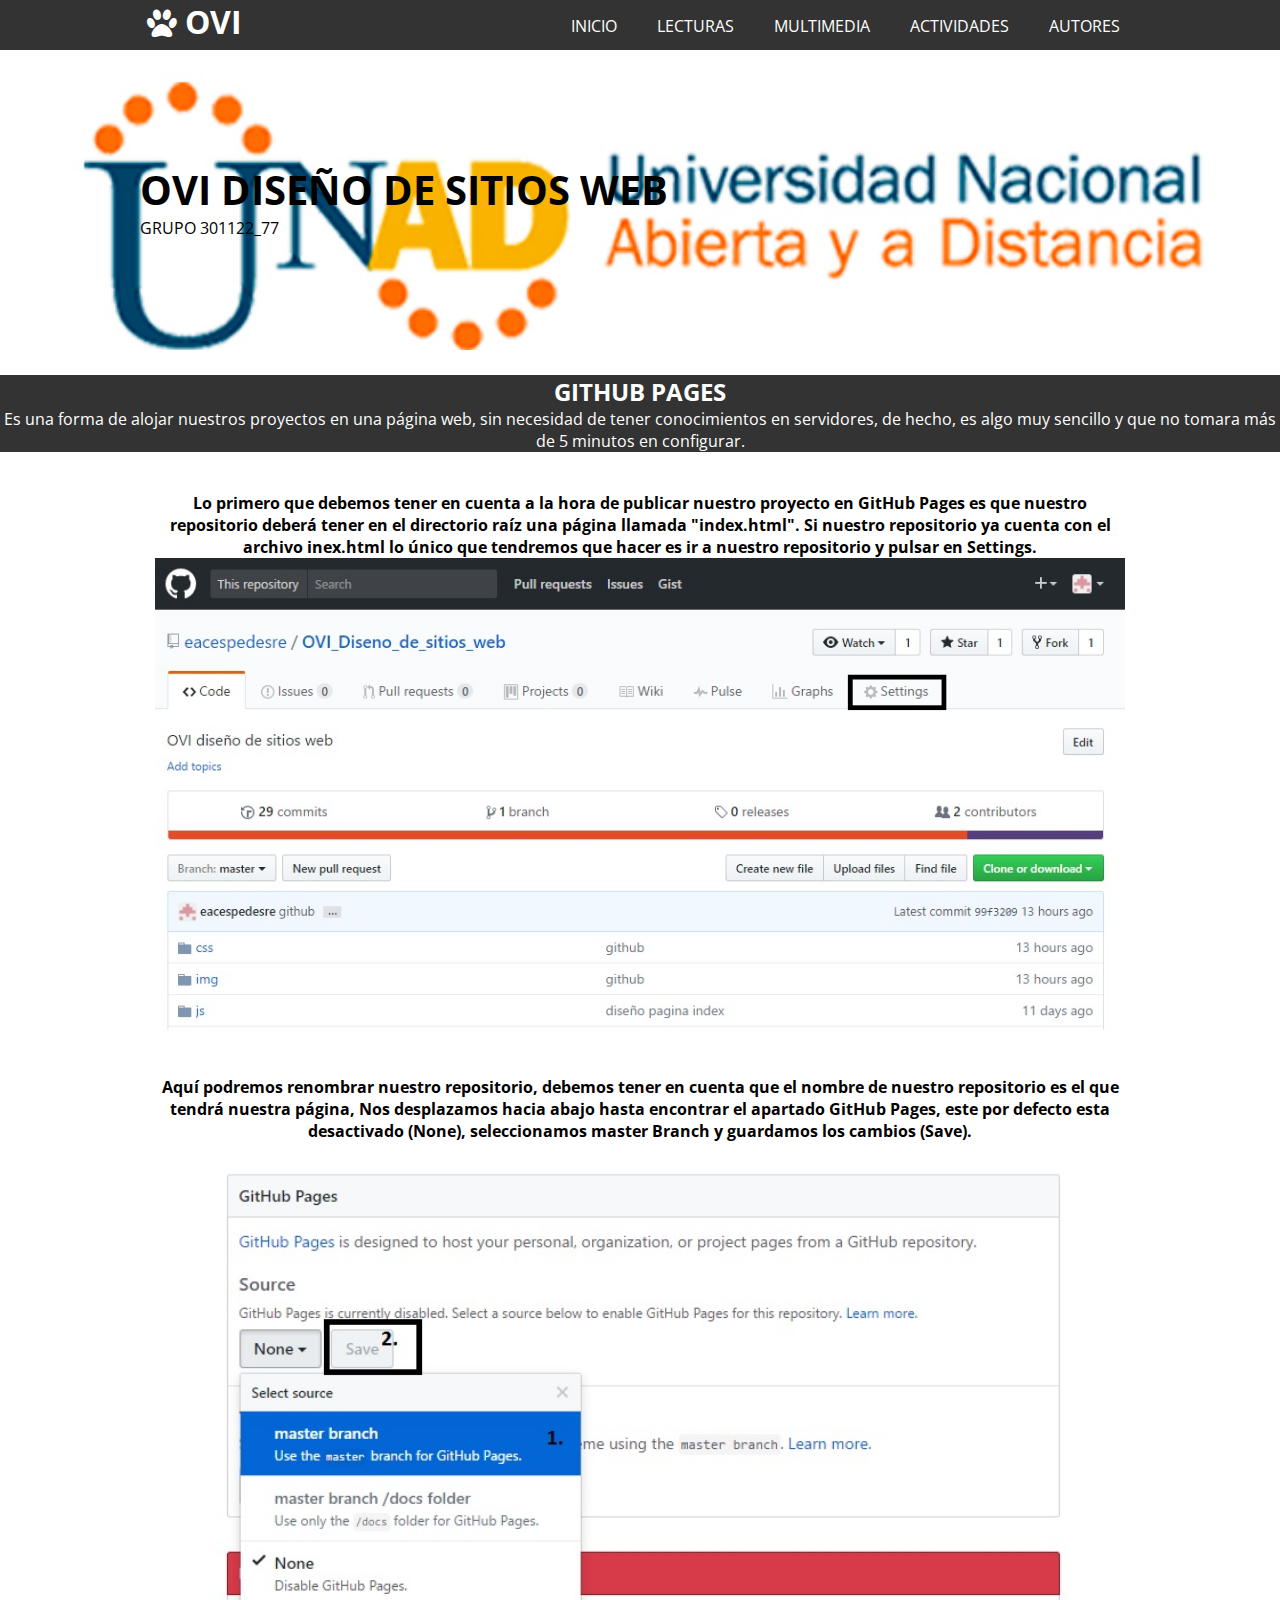
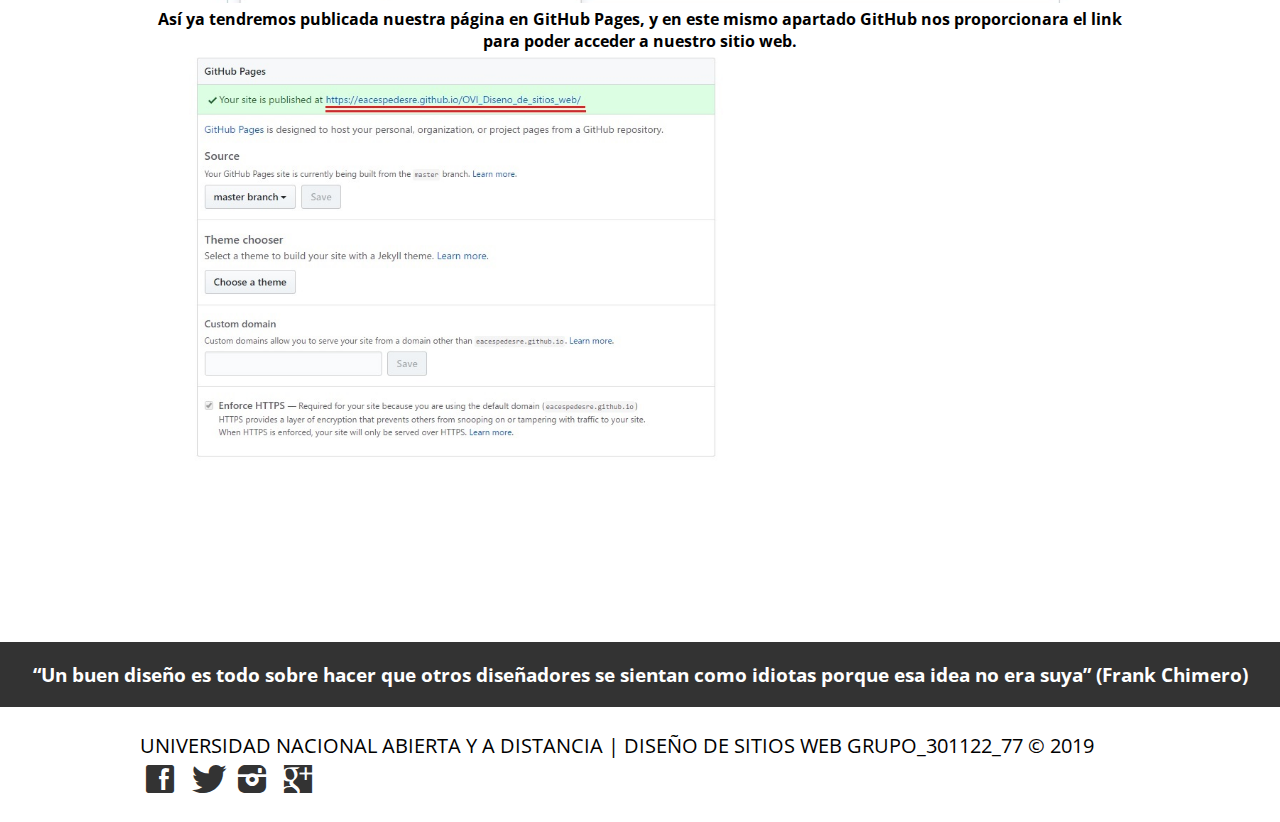
<file: GitHubPage.html>
<!DOCTYPE html>
<html lang="es">
	<head>
		<title>DISEÑO DE SITIOS WEB</title>
		<meta charset="UTF-8">
		<meta name="viewport" content="width=device-width, user-scalable=no, initial-scale=1, maximum-scale=1, minimum-scale=1">
		<link rel="stylesheet" href="css/fontello.css">
		<link rel="stylesheet" href="css/estilos.css">
		
	</head>
	
	<body>
		<header>
			<div class="contenedor">
				<h1 class="icon-paw">OVI</h1>
				<input type="checkbox" id="menu-bar">
				<label class="fontawesome-align-justify" for="menu-bar"></label>
				<nav class="menu">
					<ul>
						<li><a href="index.html"target="_self" >INICIO</a></li>
						<li class="submenu"><a href="#">LECTURAS</a>
							<ul>
								<li><a href="GIT.html">GIT</a></li>
								<li><a href="GitHub.html">GITHUB</a></li>
								<li><a href="GitHubPage.html">GITHUB PAGES</a></li>
								<li><a href="HTML5.html">HTML5</a></li>
								<li><a href="CSS3.html">CSS3</a></li>
							</ul>
						</li>	
						<li><a href="#">MULTIMEDIA</a>
							<ul>
								<li><a href="Multimedia1.html">HTML</a></li>
								<li><a href="#">CSS</a></li>
							</ul>
						</li>
						<li><a href="#">ACTIVIDADES</a></li>
						<li><a href="#">AUTORES</a>
							<ul>
								<li><a href="Autor1.html">ALEJANDRO CENDALES</a></li>
								<li><a href="Autor2.html">JAVIER ENRIQUE</a></li>
							</ul>
						</li>	
					</ul>	
				</nav>
			</div>
		</header>
		
		<main>
			<section id="banner">
				<img  src="img/banner.jpg"> 
				<div class="contenedor">
					<h2>OVI DISEÑO DE SITIOS WEB</h2>
					<p>GRUPO 301122_77</p>
				</div>
			</section>
			<section id="bienvenidos">
				<h2>GITHUB PAGES</h2>
							<p>Es una forma de alojar nuestros proyectos en una página web, sin necesidad de tener conocimientos en servidores, de hecho, es algo muy sencillo y que no tomara más de 5 minutos en configurar.</p>
			
			</section>
			<section id="instalacion">
				<div class="contenedor">
				 <article>
                        <h4>Lo primero que debemos tener en cuenta a la hora de publicar nuestro proyecto en GitHub Pages es que nuestro repositorio deberá tener en el directorio raíz una página llamada "index.html". Si nuestro repositorio ya cuenta con el archivo inex.html lo único que tendremos que hacer es ir a nuestro repositorio y pulsar en Settings.</h4>
						<img src="img/pages.jpg">
                    </article>
                    <article>
                        <h4>Aquí podremos renombrar nuestro repositorio, debemos tener en cuenta que el nombre de nuestro repositorio es el que tendrá nuestra página, Nos desplazamos hacia abajo hasta encontrar el apartado GitHub Pages, este por defecto esta desactivado (None), seleccionamos master Branch y guardamos los cambios (Save).</h4>
                    </article>
                    <article>
                        <img src="img/pages2.jpg">
                        <h4>Así ya tendremos publicada nuestra página en GitHub Pages, y en este mismo apartado GitHub nos proporcionara el link para poder acceder a nuestro sitio web.</h4>
						<img src="img/pages3.jpg">
                    </article>
				</div>
			</section>
			
			<section id="info">
				<h3>“Un buen diseño es todo sobre hacer que otros diseñadores se sientan como idiotas porque esa idea no era suya” (Frank Chimero)</h3>

			</section>
		</main>
		
		<footer>
			<div class="contenedor">
				<p class="copy">UNIVERSIDAD NACIONAL ABIERTA Y A DISTANCIA | DISEÑO DE SITIOS WEB GRUPO_301122_77 &copy; 2019</p>
				<div class="sociales">
					<a class="icon-facebook-rect" href="https://www.facebook.com/UniversidadUNAD" target="_blank" ></a>
					<a class="icon-twitter" href="https://twitter.com/UniversidadUNAD" target="_blank"></a>
					<a class="icon-instagram-filled" href="https://www.instagram.com/universidadunad/" target="_blank"></a>
					<a class="icon-googleplus" href="#"></a>
			</div>
		</footer>
	</body>
</html>
</file>
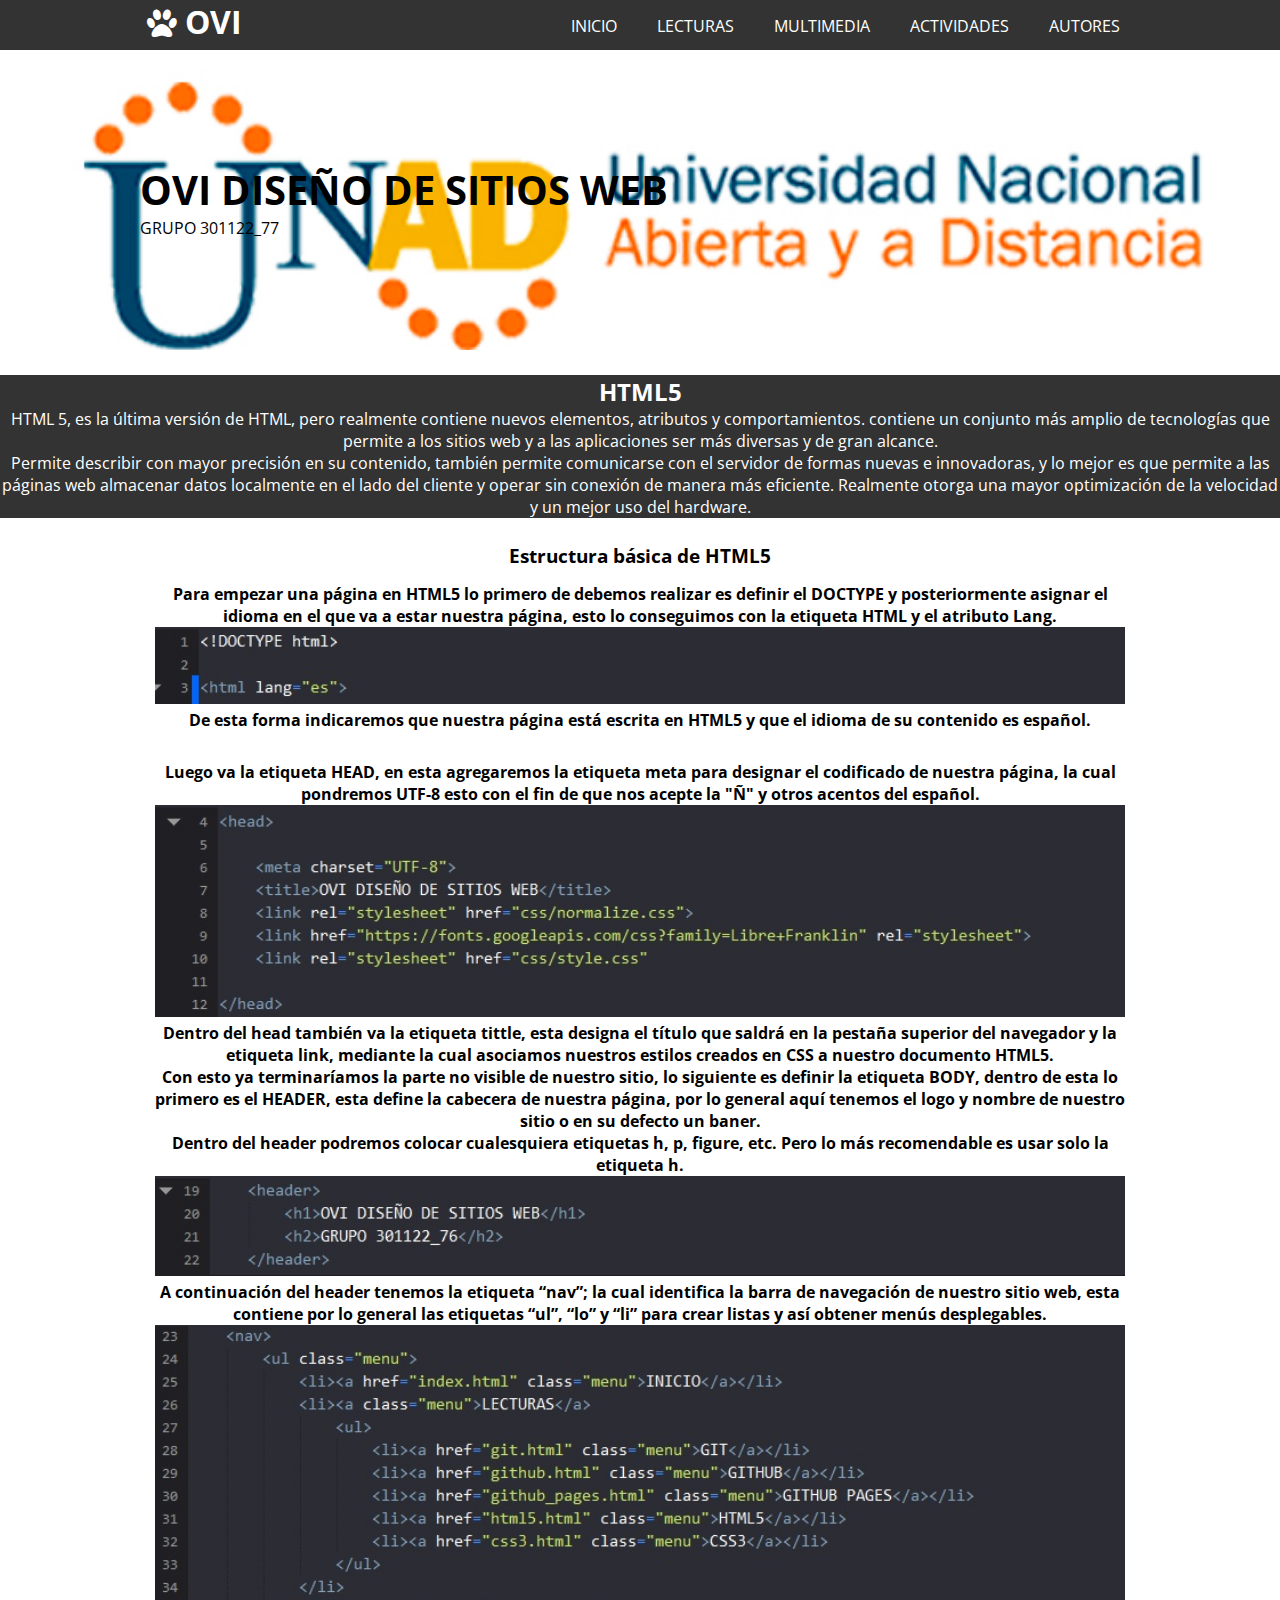
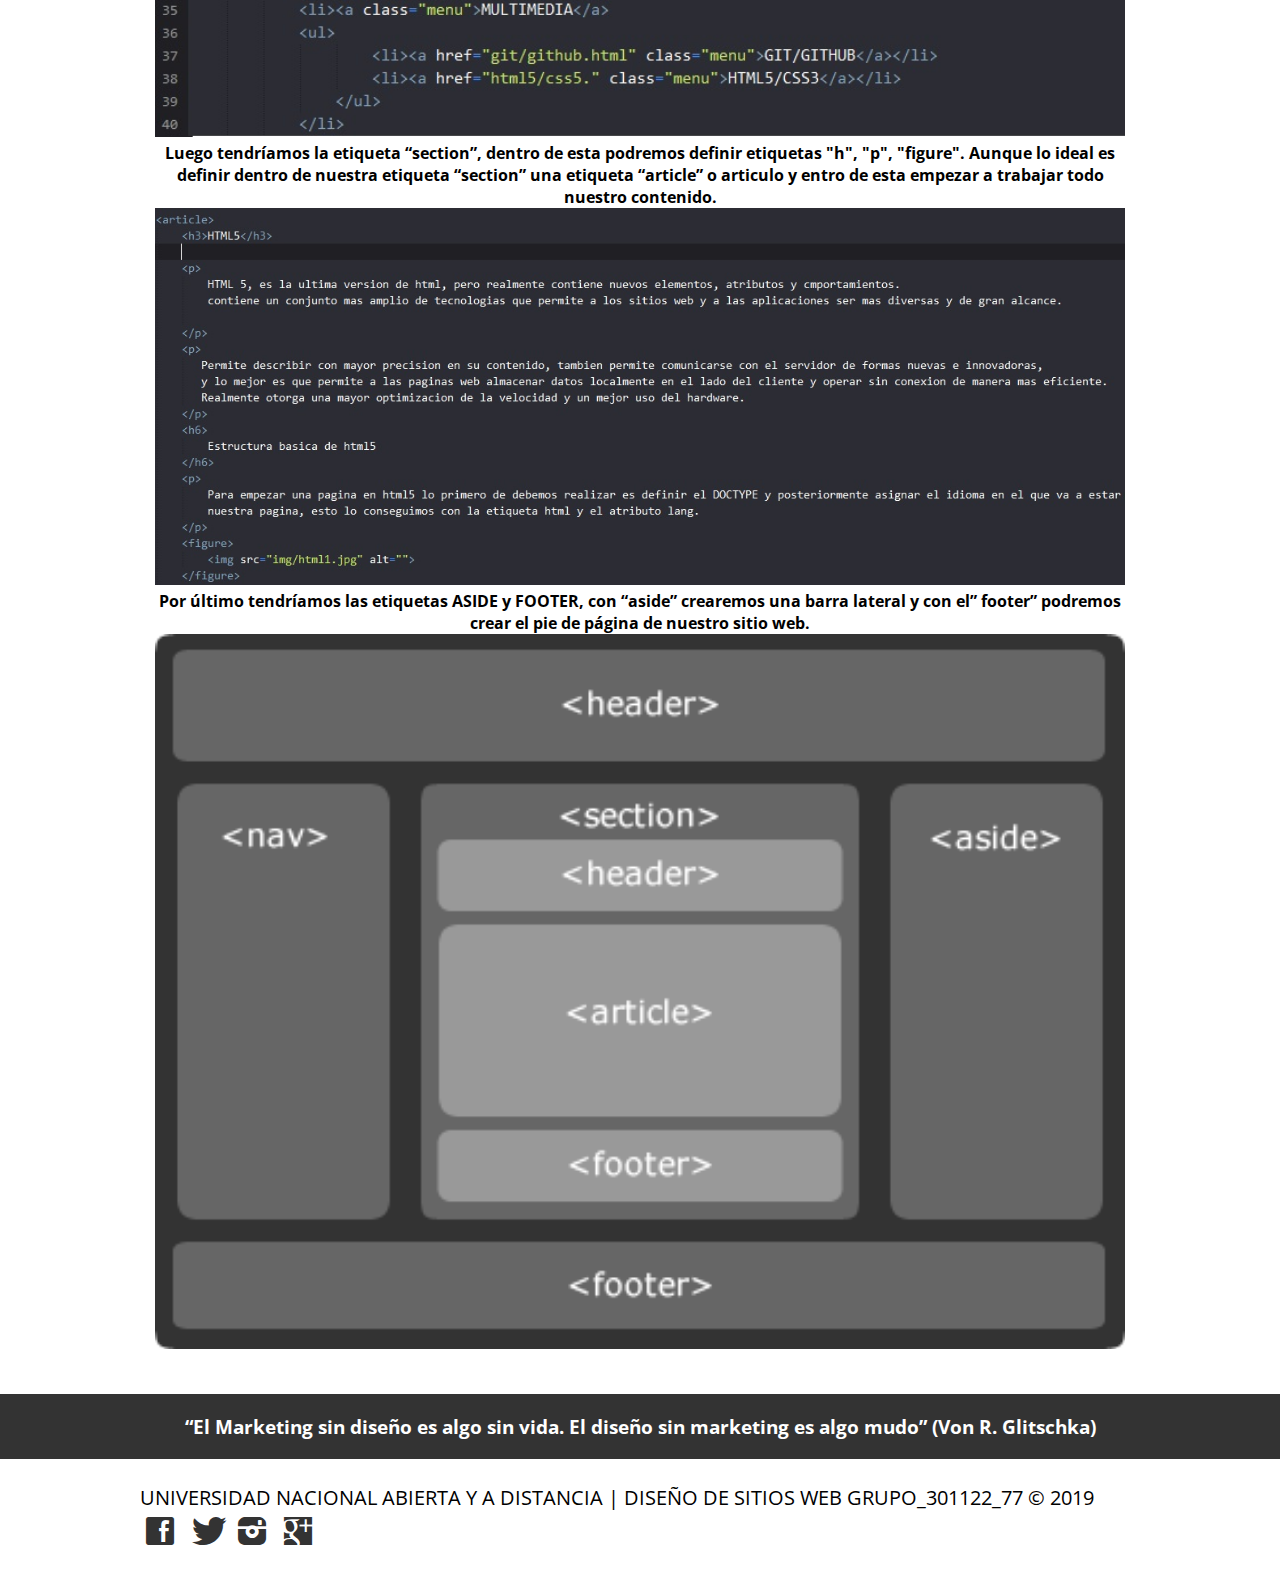
<file: HTML5.html>
<!DOCTYPE html>
<html lang="es">
	<head>
		<title>DISEÑO DE SITIOS WEB</title>
		<meta charset="UTF-8">
		<meta name="viewport" content="width=device-width, user-scalable=no, initial-scale=1, maximum-scale=1, minimum-scale=1">
		<link rel="stylesheet" href="css/fontello.css">
		<link rel="stylesheet" href="css/estilos.css">
		
	</head>
	
	<body>
		<header>
			<div class="contenedor">
				<h1 class="icon-paw">OVI</h1>
				<input type="checkbox" id="menu-bar">
				<label class="fontawesome-align-justify" for="menu-bar"></label>
				<nav class="menu">
					<ul>
						<li><a href="index.html"target="_self" >INICIO</a></li>
						<li class="submenu"><a href="#">LECTURAS</a>
							<ul>
								<li><a href="GIT.html">GIT</a></li>
								<li><a href="GitHub.html">GITHUB</a></li>
								<li><a href="GitHubPage.html">GITHUB PAGES</a></li>
								<li><a href="HTML5.html">HTML5</a></li>
								<li><a href="CSS3.html">CSS3</a></li>
							</ul>
						</li>	
						<li><a href="#">MULTIMEDIA</a>
							<ul>
								<li><a href="Multimedia1.html">HTML</a></li>
								<li><a href="#">CSS</a></li>
							</ul>
						</li>
						<li><a href="#">ACTIVIDADES</a></li>
						<li><a href="#">AUTORES</a>
							<ul>
								<li><a href="Autor1.html">ALEJANDRO CENDALES</a></li>
								<li><a href="Autor2.html">JAVIER ENRIQUE</a></li>
							</ul>
						</li>	
					</ul>	
				</nav>
			</div>
		</header>
		
		<main>
			<section id="banner">
				<img  src="img/banner.jpg"> 
				<div class="contenedor">
					<h2>OVI DISEÑO DE SITIOS WEB</h2>
					<p>GRUPO 301122_77</p>
				</div>
			</section>
			<section id="bienvenidos">
				<h2>HTML5</h2>
							<p>HTML 5, es la última versión de HTML, pero realmente contiene nuevos elementos, atributos y comportamientos. contiene un conjunto más amplio de tecnologías que permite a los sitios web y a las aplicaciones ser más diversas y de gran alcance.</p>
							<p>Permite describir con mayor precisión en su contenido, también permite comunicarse con el servidor de formas nuevas e innovadoras, y lo mejor es que permite a las páginas web almacenar datos localmente en el lado del cliente y operar sin conexión de manera más eficiente. Realmente otorga una mayor optimización de la velocidad y un mejor uso del hardware.</p>
			</section>
			<section id="instalacion">
				<h3>Estructura básica de HTML5</h3>
				<div class="contenedor">
				 <article>
						<h4>Para empezar una página en HTML5 lo primero de debemos realizar es definir el DOCTYPE y posteriormente asignar el idioma en el que va a estar nuestra página, esto lo conseguimos con la etiqueta HTML y el atributo Lang.</h4>
                        <img src="img/html1.jpg">
                        <h4>De esta forma indicaremos que nuestra página está escrita en HTML5 y que el idioma de su contenido es español.</h4>
                    </article>
                    <article>
						<h4>Luego va la etiqueta HEAD, en esta agregaremos la etiqueta meta para designar el codificado de nuestra página, la cual pondremos UTF-8 esto con el fin de que nos acepte la "Ñ" y otros acentos del español.</h4>
                        <img src="img/html2.jpg">
                        <h4>Dentro del head también va la etiqueta tittle, esta designa el título que saldrá en la pestaña superior del navegador y la etiqueta link, mediante la cual asociamos nuestros estilos creados en CSS a nuestro documento HTML5.</h4>
						<h4>Con esto ya terminaríamos la parte no visible de nuestro sitio, lo siguiente es definir la etiqueta BODY, dentro de esta lo primero es el HEADER, esta define la cabecera de nuestra página, por lo general aquí tenemos el logo y nombre de nuestro sitio o en su defecto un baner.</h4>
						<h4>Dentro del header podremos colocar cualesquiera etiquetas h, p, figure, etc. Pero lo más recomendable es usar solo la etiqueta h.</h4>
						<img src="img/html3.jpg">
						<h4>A continuación del header tenemos la etiqueta “nav”; la cual identifica la barra de navegación de nuestro sitio web, esta contiene por lo general las etiquetas “ul”, “lo” y “li” para crear listas y así obtener menús desplegables.</h4>
						<img src="img/html4.jpg">
						<h4>Luego tendríamos la etiqueta “section”, dentro de esta podremos definir etiquetas "h", "p", "figure". Aunque lo ideal es definir dentro de nuestra etiqueta “section” una etiqueta “article” o articulo y entro de esta empezar a trabajar todo nuestro contenido.</h4>
						<img src="img/html5.jpg">
						<h4>Por último tendríamos las etiquetas ASIDE y FOOTER, con “aside” crearemos una barra lateral y con el” footer” podremos crear el pie de página de nuestro sitio web.</h4>
						<img src="img/estructura.png">
                    </article>
				</div>
			</section>
			
			<section id="info">
				<h3>“El Marketing sin diseño es algo sin vida. El diseño sin marketing es algo mudo” (Von R. Glitschka)</h3>

			</section>
		</main>
		
		<footer>
			<div class="contenedor">
				<p class="copy">UNIVERSIDAD NACIONAL ABIERTA Y A DISTANCIA | DISEÑO DE SITIOS WEB GRUPO_301122_77 &copy; 2019</p>
				<div class="sociales">
					<a class="icon-facebook-rect" href="https://www.facebook.com/UniversidadUNAD" target="_blank" ></a>
					<a class="icon-twitter" href="https://twitter.com/UniversidadUNAD" target="_blank"></a>
					<a class="icon-instagram-filled" href="https://www.instagram.com/universidadunad/" target="_blank"></a>
					<a class="icon-googleplus" href="#"></a>
			</div>
		</footer>
	</body>
</html>
</file>
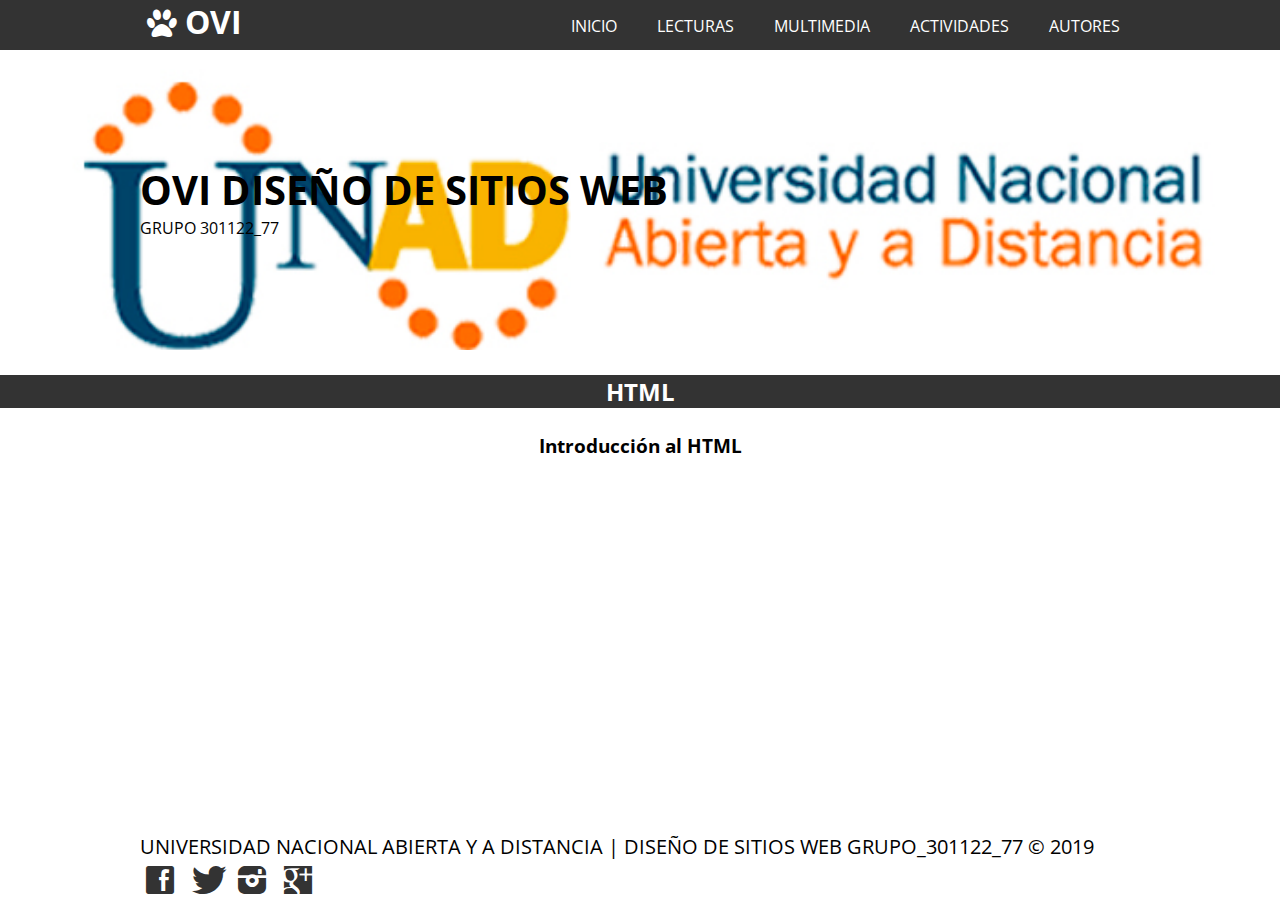
<file: Multimedia1.html>
<!DOCTYPE html>
<html lang="es">
	<head>
		<title>DISEÑO DE SITIOS WEB</title>
		<meta charset="UTF-8">
		<meta name="viewport" content="width=device-width, user-scalable=no, initial-scale=1, maximum-scale=1, minimum-scale=1">
		<link rel="stylesheet" href="css/fontello.css">
		<link rel="stylesheet" href="css/estilos.css">
		
	</head>
	
	<body>
		<header>
			<div class="contenedor">
				<h1 class="icon-paw">OVI</h1>
				<input type="checkbox" id="menu-bar"> <!-- btn-bar el del video es este -->
				<label class="fontawesome-align-justify" for="menu-bar"></label>
				<nav class="menu">
					<ul>
						<li><a href="index.html"target="_self" >INICIO</a></li>
						<li class="submenu"><a href="#">LECTURAS</a>
							<ul>
								<li><a href="GIT.html">GIT</a></li>
								<li><a href="GitHub.html">GITHUB</a></li>
								<li><a href="GitHubPage.html">GITHUB PAGES</a></li>
								<li><a href="HTML5.html">HTML5</a></li>
								<li><a href="CSS3.html">CSS3</a></li>
							</ul>
						</li>	
						<li><a href="#">MULTIMEDIA</a>
							<ul>
								<li><a href="Multimedia1.html">HTML</a></li>
								<li><a href="#">CSS</a></li>
							</ul>
						</li>	
						<li><a href="#">ACTIVIDADES</a></li>
						<li><a href="#">AUTORES</a>
							<ul>
								<li><a href="Autor1.html">ALEJANDRO CENDALES</a></li>
								<li><a href="Autor2.html">JAVIER ENRIQUE</a></li>
							</ul>
						</li>	
					</ul>	
				</nav>
			</div>
		</header>
		
		<main>
			<section id="banner">
				<img  src="img/banner.jpg"> 
				<div class="contenedor">
					<h2>OVI DISEÑO DE SITIOS WEB</h2>
					<p>GRUPO 301122_77</p>
				</div>
			</section>
			<section id="bienvenidos">
				<h2>HTML</h2>			
			</section>
			
			<section id="blog">
				<h3>Introducción al HTML</h3>
				<div class="contenedor">
				 <article>
				 <iframe width="560" height="315" src="https://www.youtube.com/embed/RSOUgnmGLV8" frameborder="0" allow="accelerometer; autoplay; encrypted-media; gyroscope; picture-in-picture" allowfullscreen></iframe>
				</div>
			</section>
		</main>
		
		<footer>
			<div class="contenedor">
				<p class="copy">UNIVERSIDAD NACIONAL ABIERTA Y A DISTANCIA | DISEÑO DE SITIOS WEB GRUPO_301122_77 &copy; 2019</p>
				<div class="sociales">
					<a class="icon-facebook-rect" href="https://www.facebook.com/UniversidadUNAD" target="_blank" ></a>
					<a class="icon-twitter" href="https://twitter.com/UniversidadUNAD" target="_blank"></a>
					<a class="icon-instagram-filled" href="https://www.instagram.com/universidadunad/" target="_blank"></a>
					<a class="icon-googleplus" href="#"></a>
			</div>
		</footer>
	</body>
</html>
</file>
<file: css/fontello.css>
@font-face {
  font-family: 'fontello';
  src: url('../font/fontello.eot?27075405');
  src: url('../font/fontello.eot?27075405#iefix') format('embedded-opentype'),
       url('../font/fontello.woff2?27075405') format('woff2'),
       url('../font/fontello.woff?27075405') format('woff'),
       url('../font/fontello.ttf?27075405') format('truetype'),
       url('../font/fontello.svg?27075405#fontello') format('svg');
  font-weight: normal;
  font-style: normal;
}
/* Chrome hack: SVG is rendered more smooth in Windozze. 100% magic, uncomment if you need it. */
/* Note, that will break hinting! In other OS-es font will be not as sharp as it could be */
/*
@media screen and (-webkit-min-device-pixel-ratio:0) {
  @font-face {
    font-family: 'fontello';
    src: url('../font/fontello.svg?27075405#fontello') format('svg');
  }
}
*/
 
 [class^="icon-"]:before, [class*=" icon-"]:before {
  font-family: "fontello";
  font-style: normal;
  font-weight: normal;
  speak: none;
 
  display: inline-block;
  text-decoration: inherit;
  width: 1em;
  margin-right: .2em;
  text-align: center;
  /* opacity: .8; */
 
  /* For safety - reset parent styles, that can break glyph codes*/
  font-variant: normal;
  text-transform: none;
 
  /* fix buttons height, for twitter bootstrap */
  line-height: 1em;
 
  /* Animation center compensation - margins should be symmetric */
  /* remove if not needed */
  margin-left: .2em;
 
  /* you can be more comfortable with increased icons size */
  /* font-size: 120%; */
 
  /* Font smoothing. That was taken from TWBS */
  -webkit-font-smoothing: antialiased;
  -moz-osx-font-smoothing: grayscale;
 
  /* Uncomment for 3D effect */
  /* text-shadow: 1px 1px 1px rgba(127, 127, 127, 0.3); */
}
 
.icon-twitter:before { content: '\e800'; } /* '' */
.icon-googleplus:before { content: '\e801'; } /* '' */
.icon-menu:before { content: '\e802'; } /* '' */
.icon-paw:before { content: '\f1b0'; } /* '' */
.icon-facebook-rect:before { content: '\f301'; } /* '' */
.icon-instagram-filled:before { content: '\f31f'; } /* '' */
</file>
<file: css/estilos.css>
@import url('https://fonts.googleapis.com/css?family=Open+Sans');
@import url(http://weloveiconfonts.com/api/?family=fontawesome|typicons);
[class*="fontawesome-"]:before {
  font-family: 'FontAwesome', sans-serif;
}

* {
    margin: 0;
    padding: 0;
    box-sizing: border-box;
}

body {
    font-family: 'Open Sans', sans-serif;
}

header {
    width: 100%;
    height: 50px;
    background: #333;
    color: #fff;
    list-style:none;
    position: fixed;
    top: 0;
    left: 0;
    z-index: 100;
}

.contenedor {
    width: 98%;
    margin: auto;
}

h1 {
    float: left;
}

header .contenedor {
    display: table;
}

section {
    width: 100%;
    margin-bottom: 25px;
}

#bienvenidos {
	background: #333;
    color: #fff;
    text-align: center;
}


footer .contenedor {
    display: flex;
    flex-wrap: wrap;
    justify-content: center;
    padding-bottom: 25px;
}

.copy {
    font-size: 20px;
}

.sociales {
    width: 100%;
    text-align: center;
    font-size: 28px;
}

.sociales a {
    color: #333;
    text-decoration: none;
}

@media (min-width:768px) { 
    .sociales {
        width: auto;
    }
    
    footer .contenedor {
        justify-content: space-between;
    }
}


@media (min-width:1024px) {
    .contenedor {
        width: 1000px;
    }
}


#blog h3,h4 {
    text-align: center;
}

#blog .contenedor{
    display: flex;
    justify-content: center;
    flex-wrap: wrap;
}

#blog article {
    margin: 15px;
}

#blog img {
    width: 100%;
    max-width: 280px;
}
#instalacion h3,h4 {
    text-align: center;
}

#instalacion .contenedor{
	display:flex;
    justify-content: center;
    flex-wrap: wrap;
}

#instalacion article {
    margin: 15px;
}

#instalacion img {
    width: 100%;

}
#banner {
    margin-top: 50px;
    position: relative;
}

#banner img {
    width: 100%;
    height: 100%;
}

#banner .contenedor {
    position: absolute;
    top: 50%;
    left: 50%;
    transform: translateX(-50%) translateY(-50%);
    color: black;
}

#banner h2 {
    font-size: 28px;
}


@media (min-width:480px) {
    #banner h2 {
        font-size: 40px;
    }
}

@media (min-width:768px) { 
    #banner {
        height: 300px;
        overflow: hidden;
    }
    
    #banner img {
        height: auto;
        margin-top: -100px;
    }
}

@media (min-width:1024px) { 
    #banner img {
        margin-top: -200px;
    }
}
#info {
    background: #333;
    color: #fff;
    text-align: center;
    padding: 20px;
}
#menu-bar {
    display: none;
}

header label {
    float: right;
    font-size: 28px;
    margin: 6px 0;
    cursor: pointer;

}
.menu ul{
	    background: rgba(51,51,51,0.9);
		display:flex;
		list-style:none;
}
.menu ul ul{
	display:none;
}
.menu {
    position: absolute;
    top: 50px;
    left: 0;
    width: 100%;
    height: 100vh;
    background: rgba(51,51,51,0.9);
    transition: all 0.5s;
    transform: translateX(-100%);
}
.menu a {
    display: block;
    color: #fff;
    height: 50px;
    text-decoration: none;
    padding: 15px 20px;
    border-bottom: 1px solid rgba(255,255,255,0.3);
}
.menu a:hover {
    background: rgba(255,255,255,0.3);
}
.menu ul li:hover ul {
	display:block;
	position:absolute;
}
#menu-bar:checked ~ .menu {
    transform: translateX(0%);
}

@media (min-width:1024px) {
    .menu {
        position: static;
        width: auto;
        height: auto;
        transform: translateX(0%);
        float: right;
        display: flex;
    }
    
    .menu a {
        border: none;
    }
    
    header label { 
        display: none;
    }
}
@media (max-width:768px){
	.menu{
		position:absolute;
		top: 50px;
		left: 0;
		width: 100%;
	}
	.menu ul{
		display:block;
		background: #555;
	}
}
</file>
